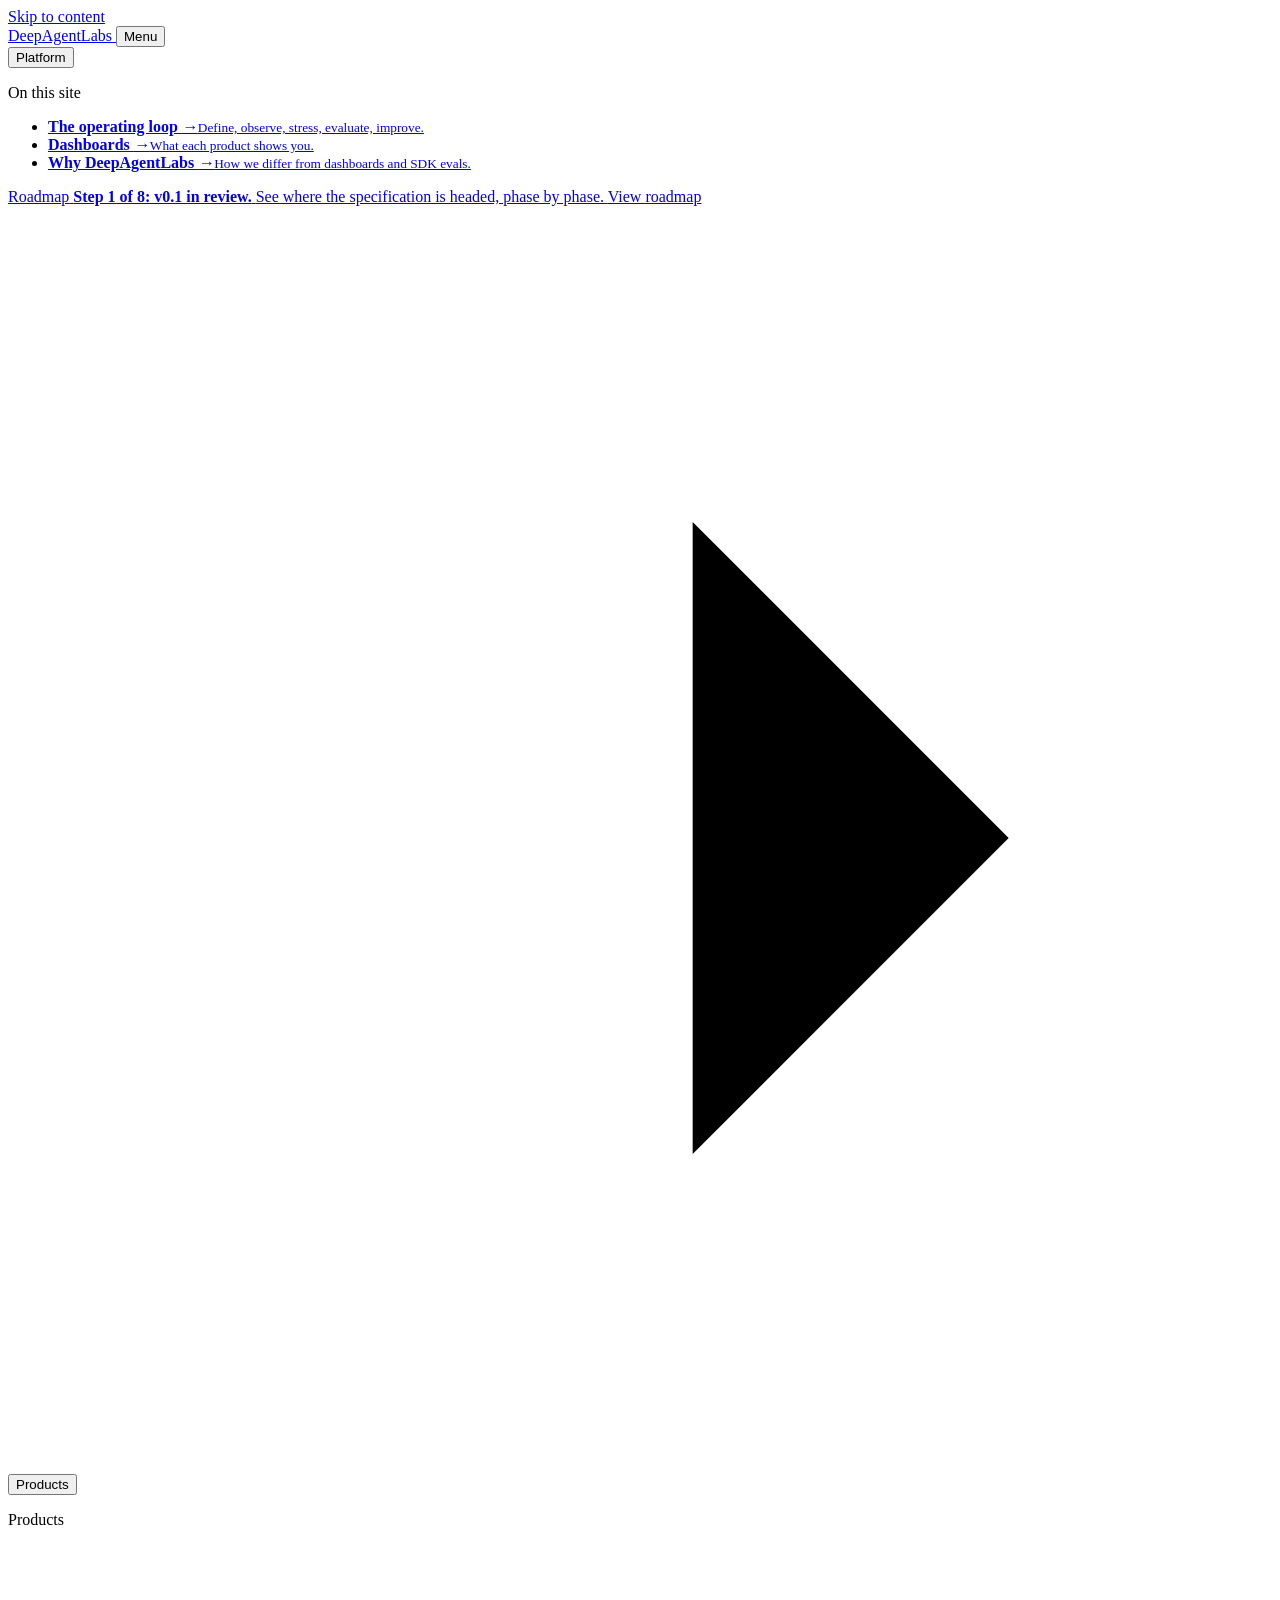
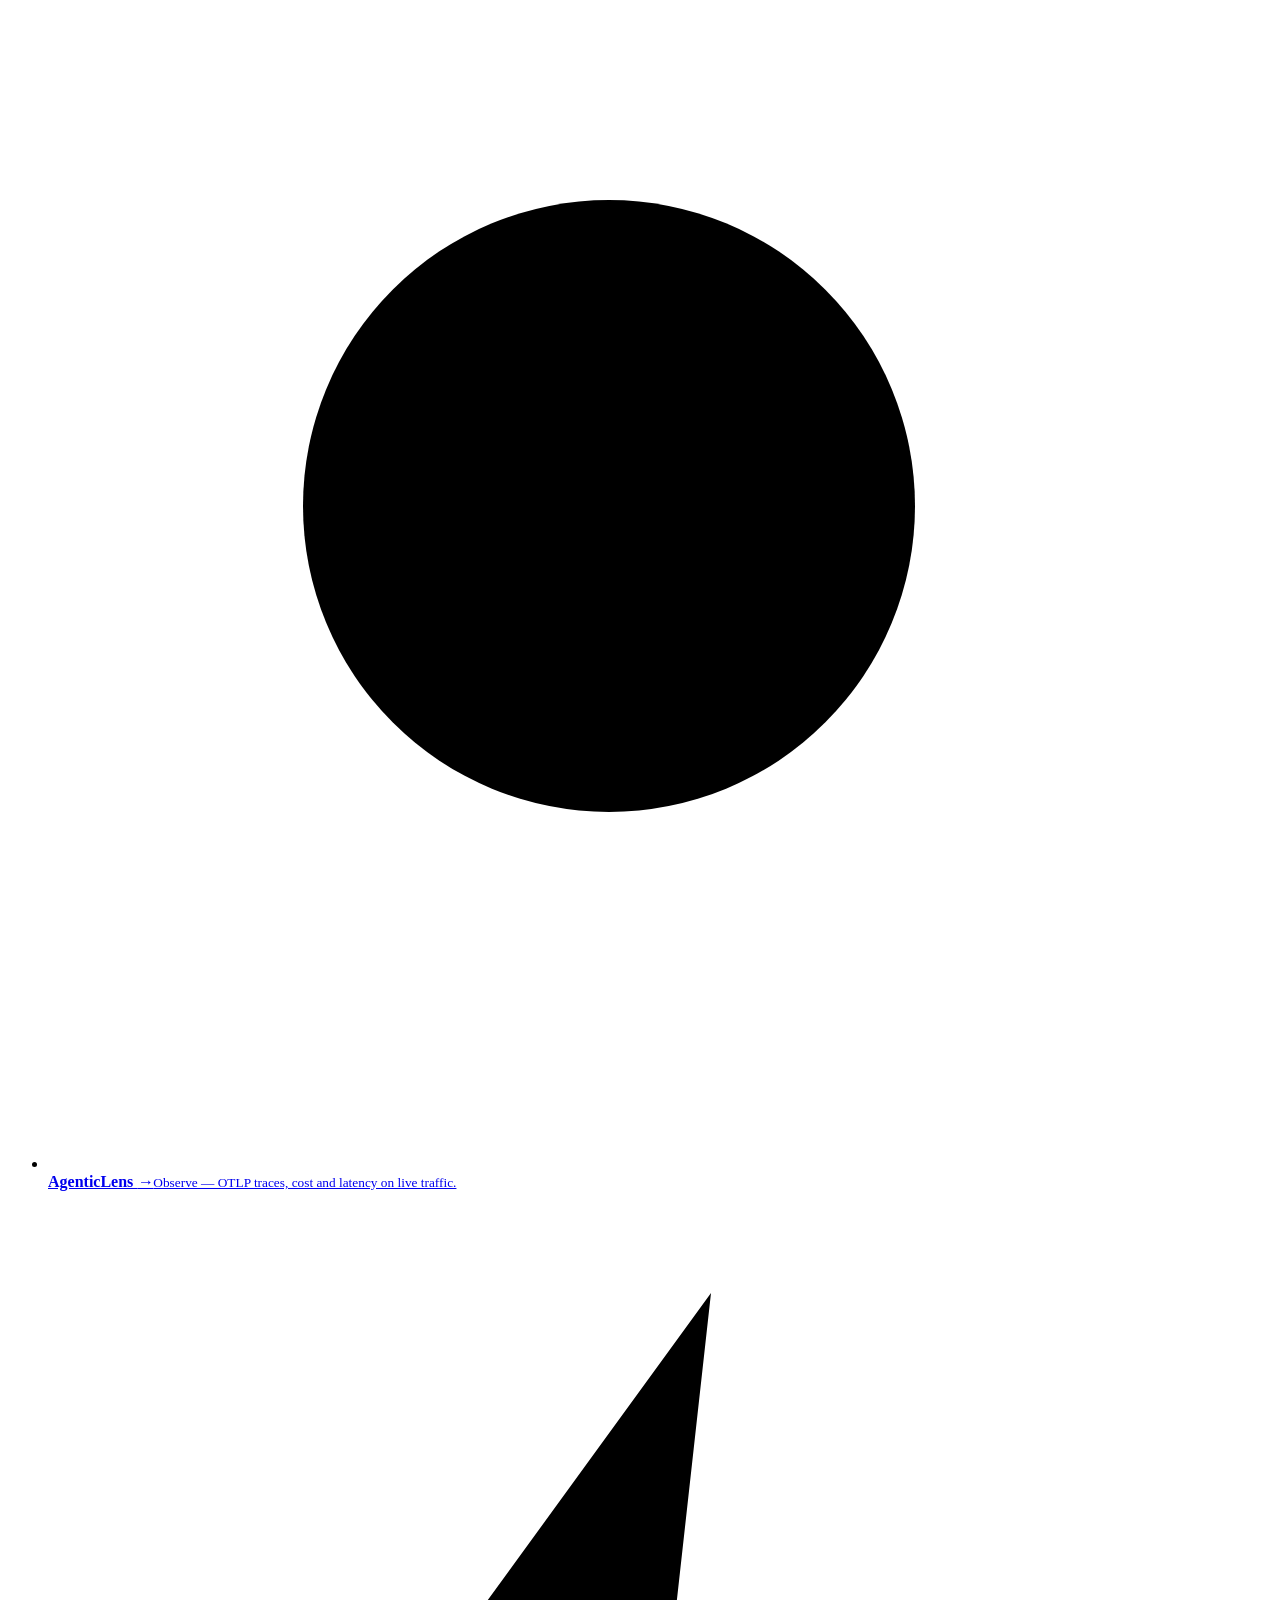
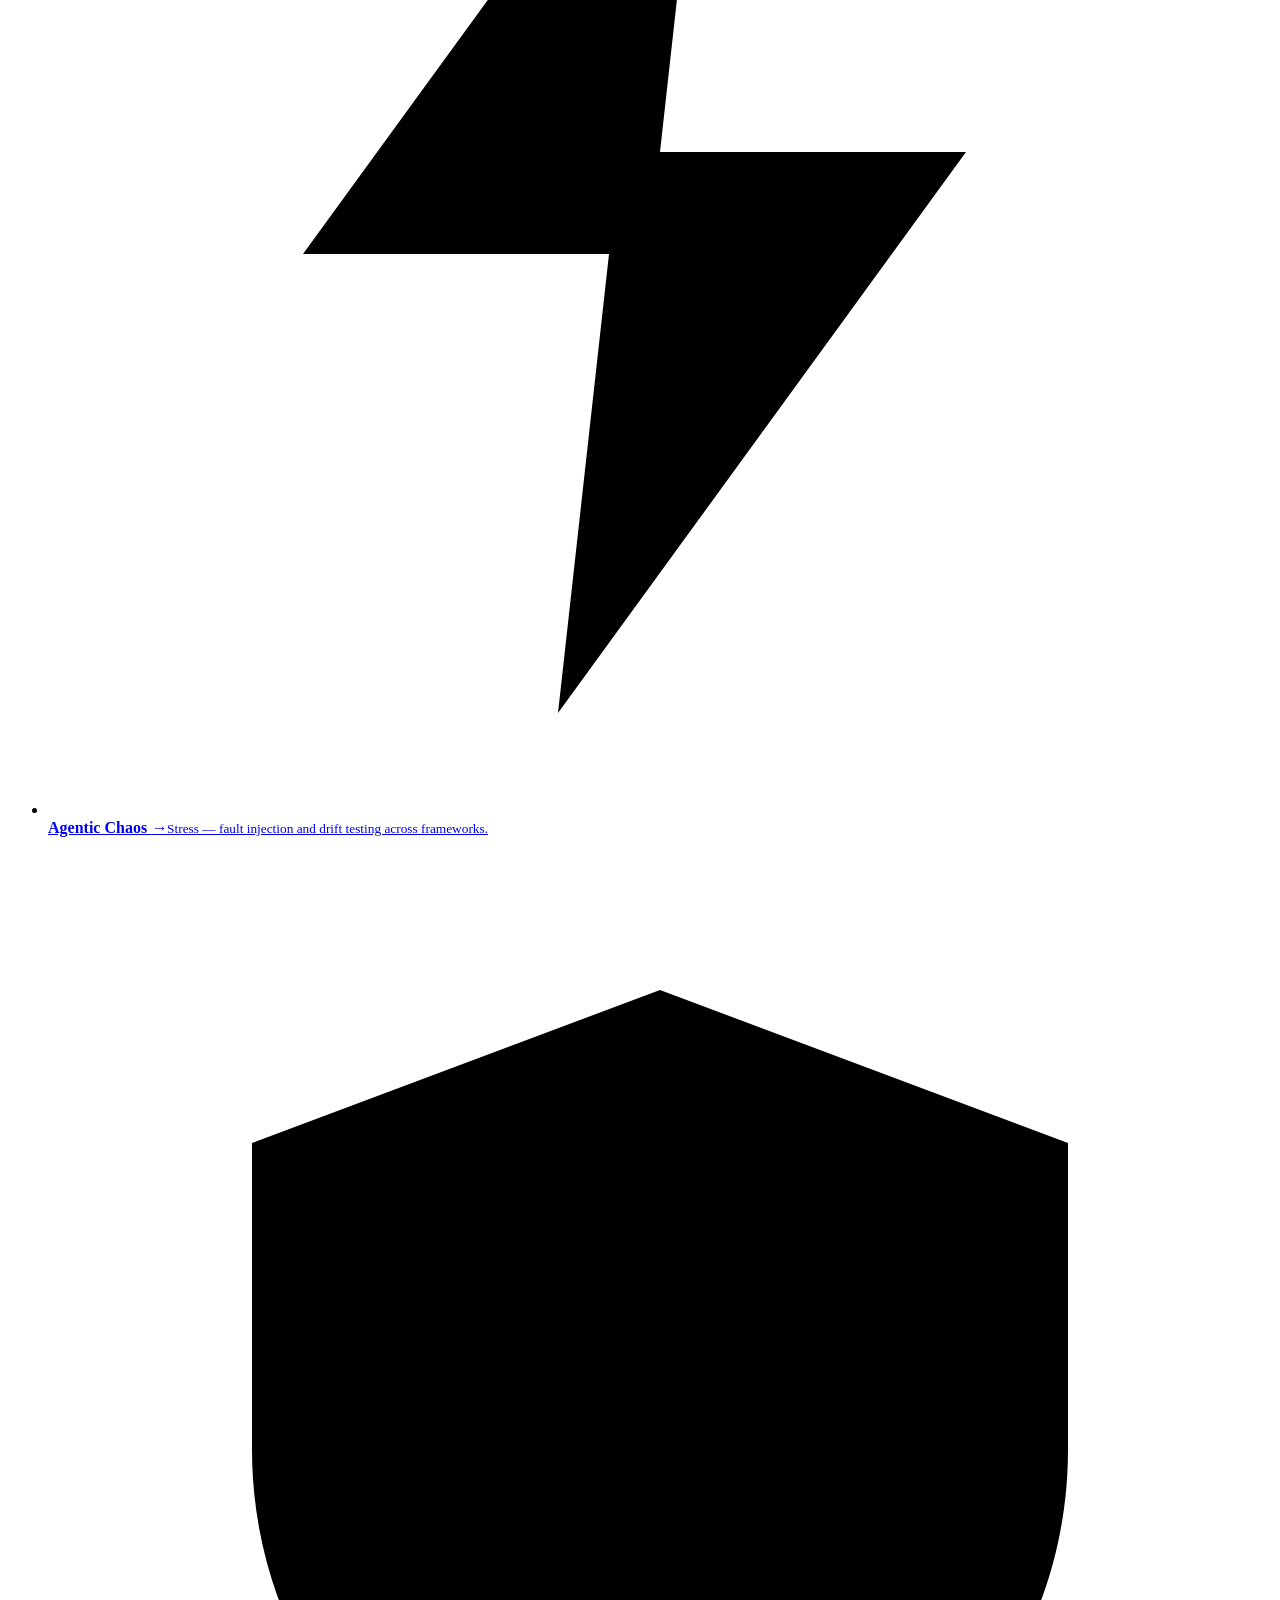
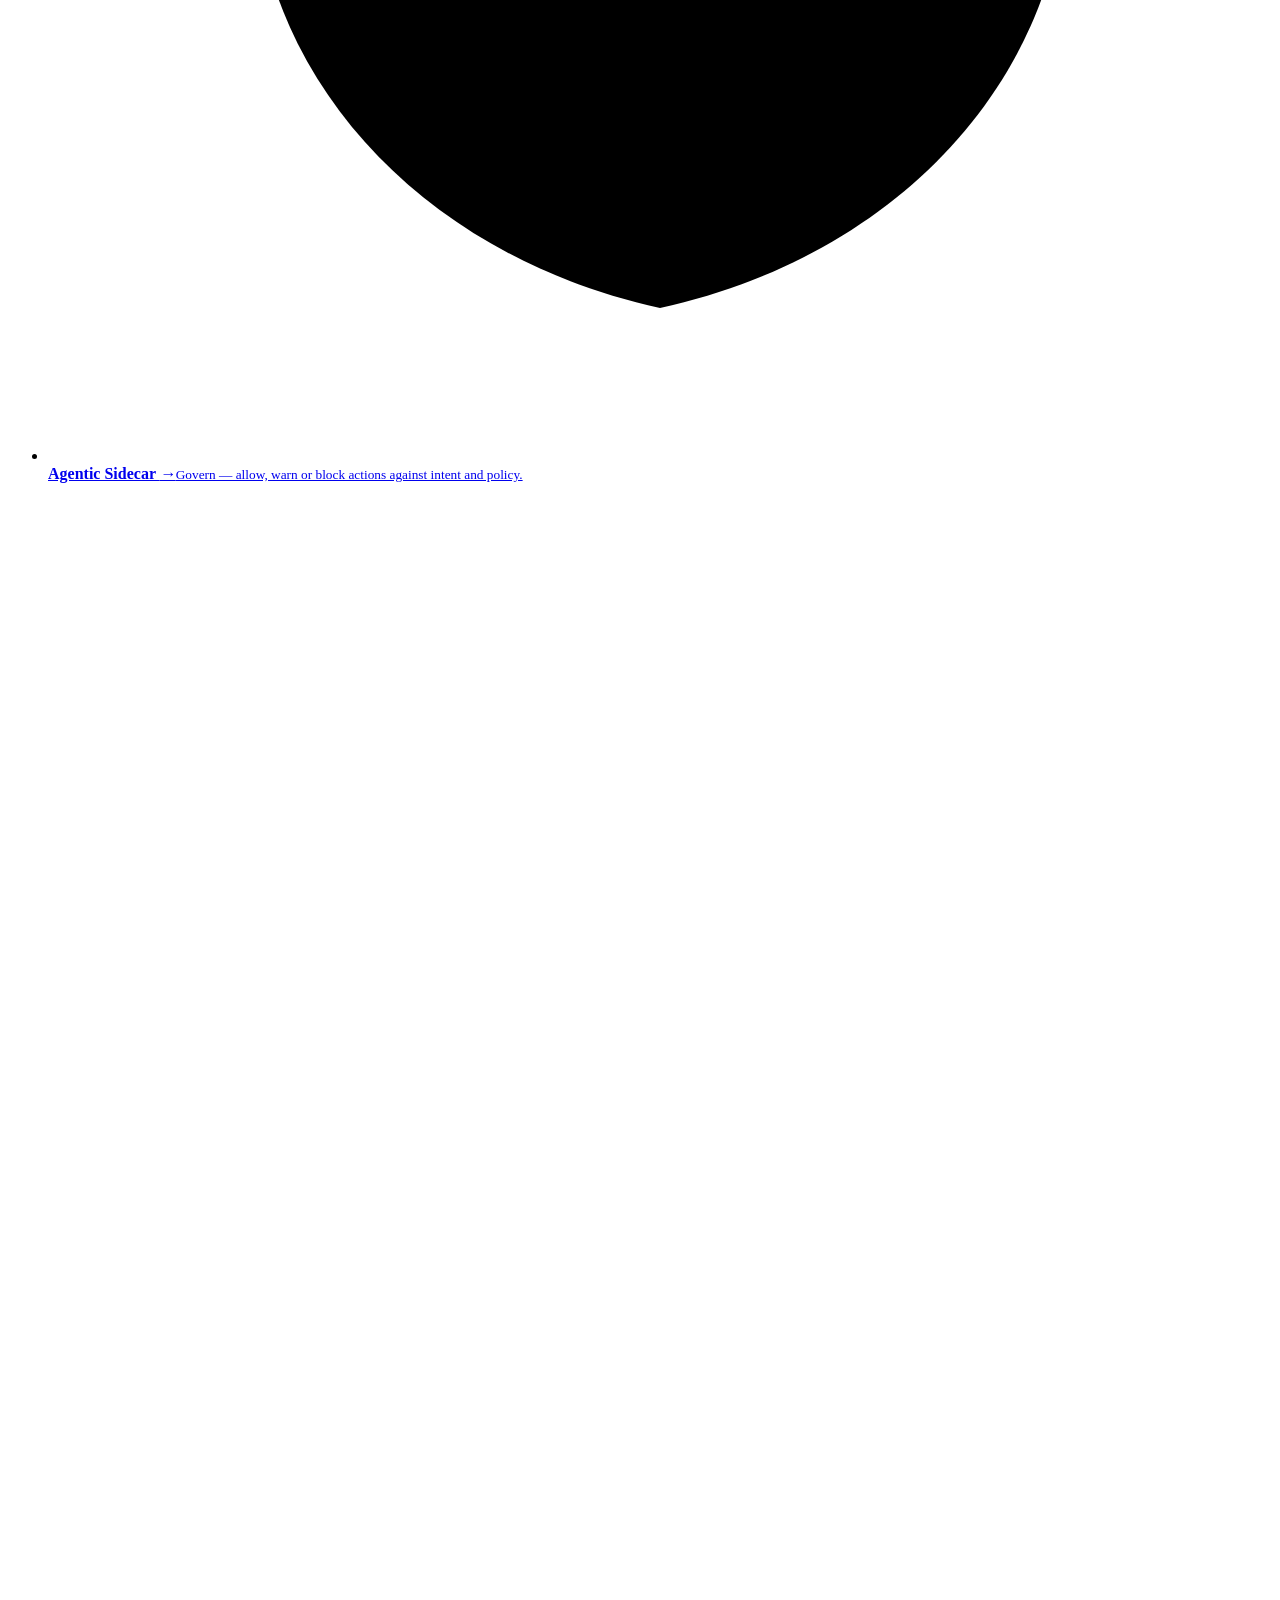
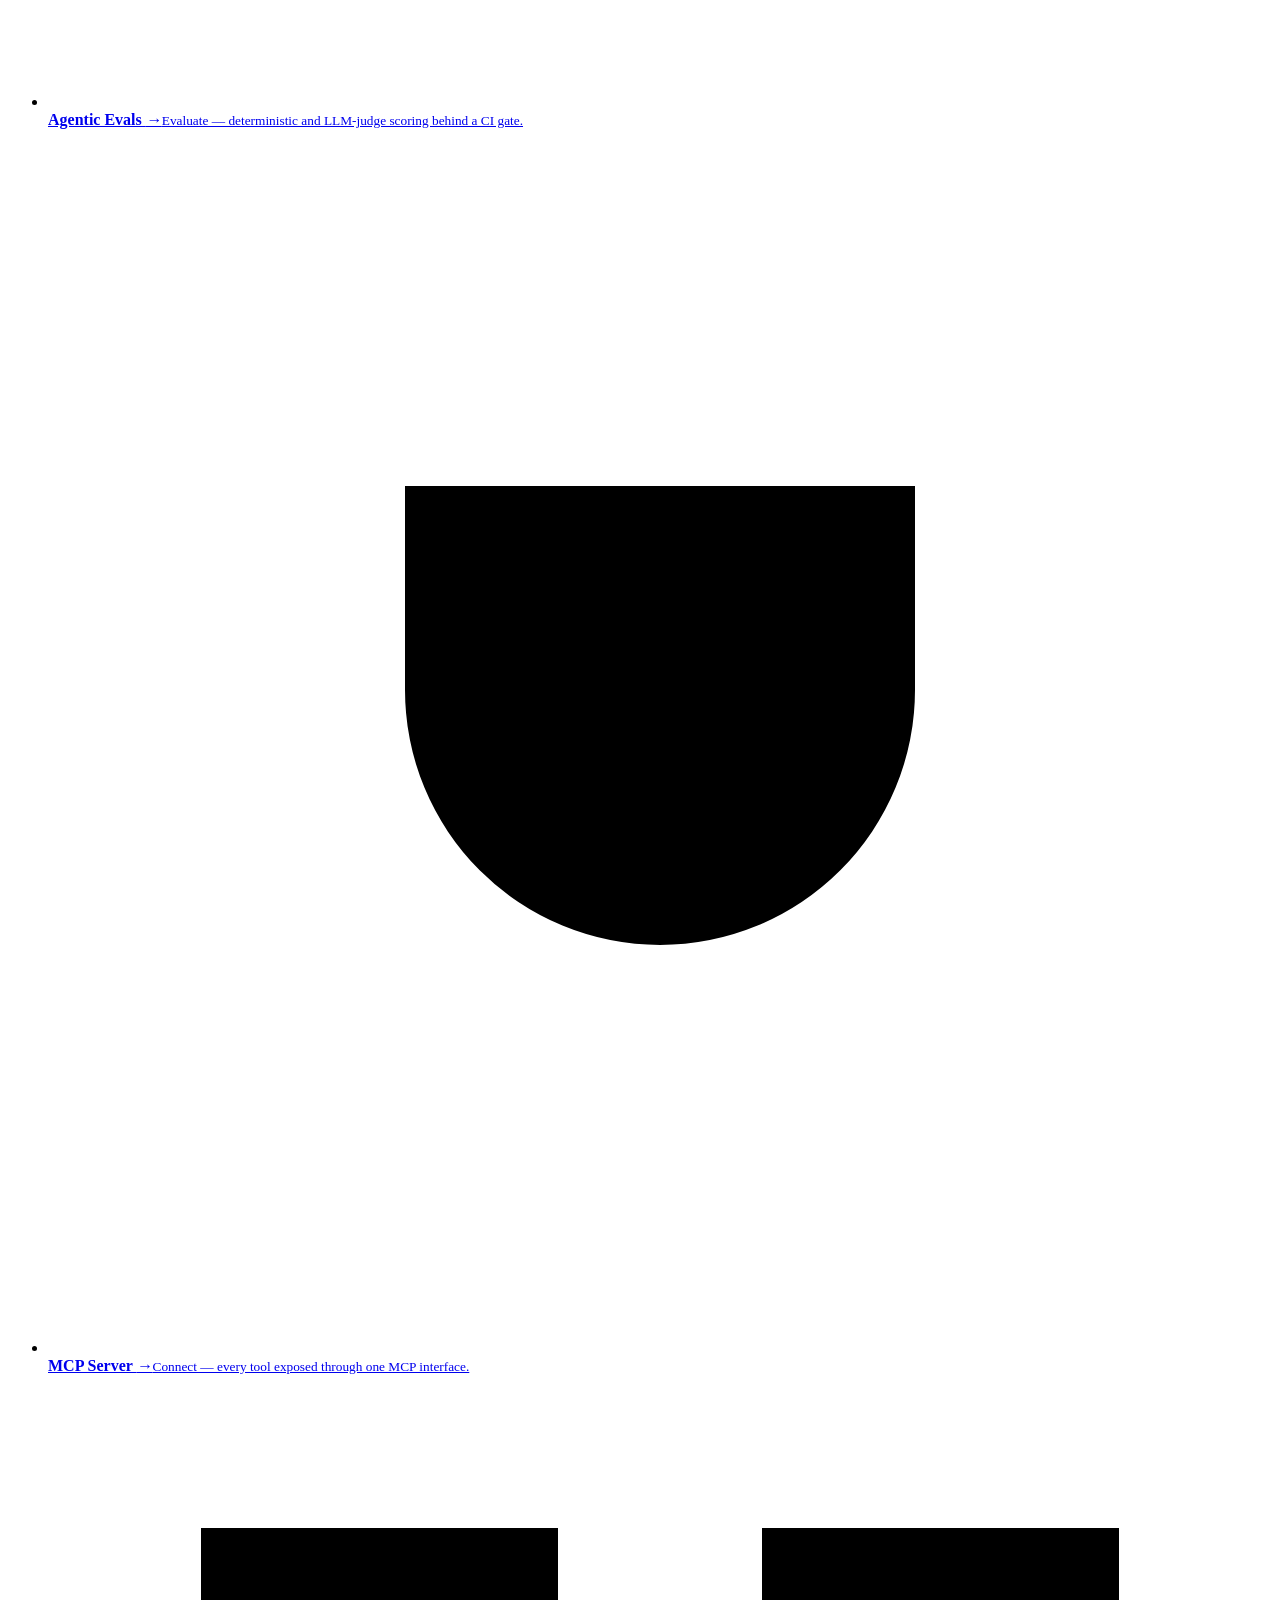
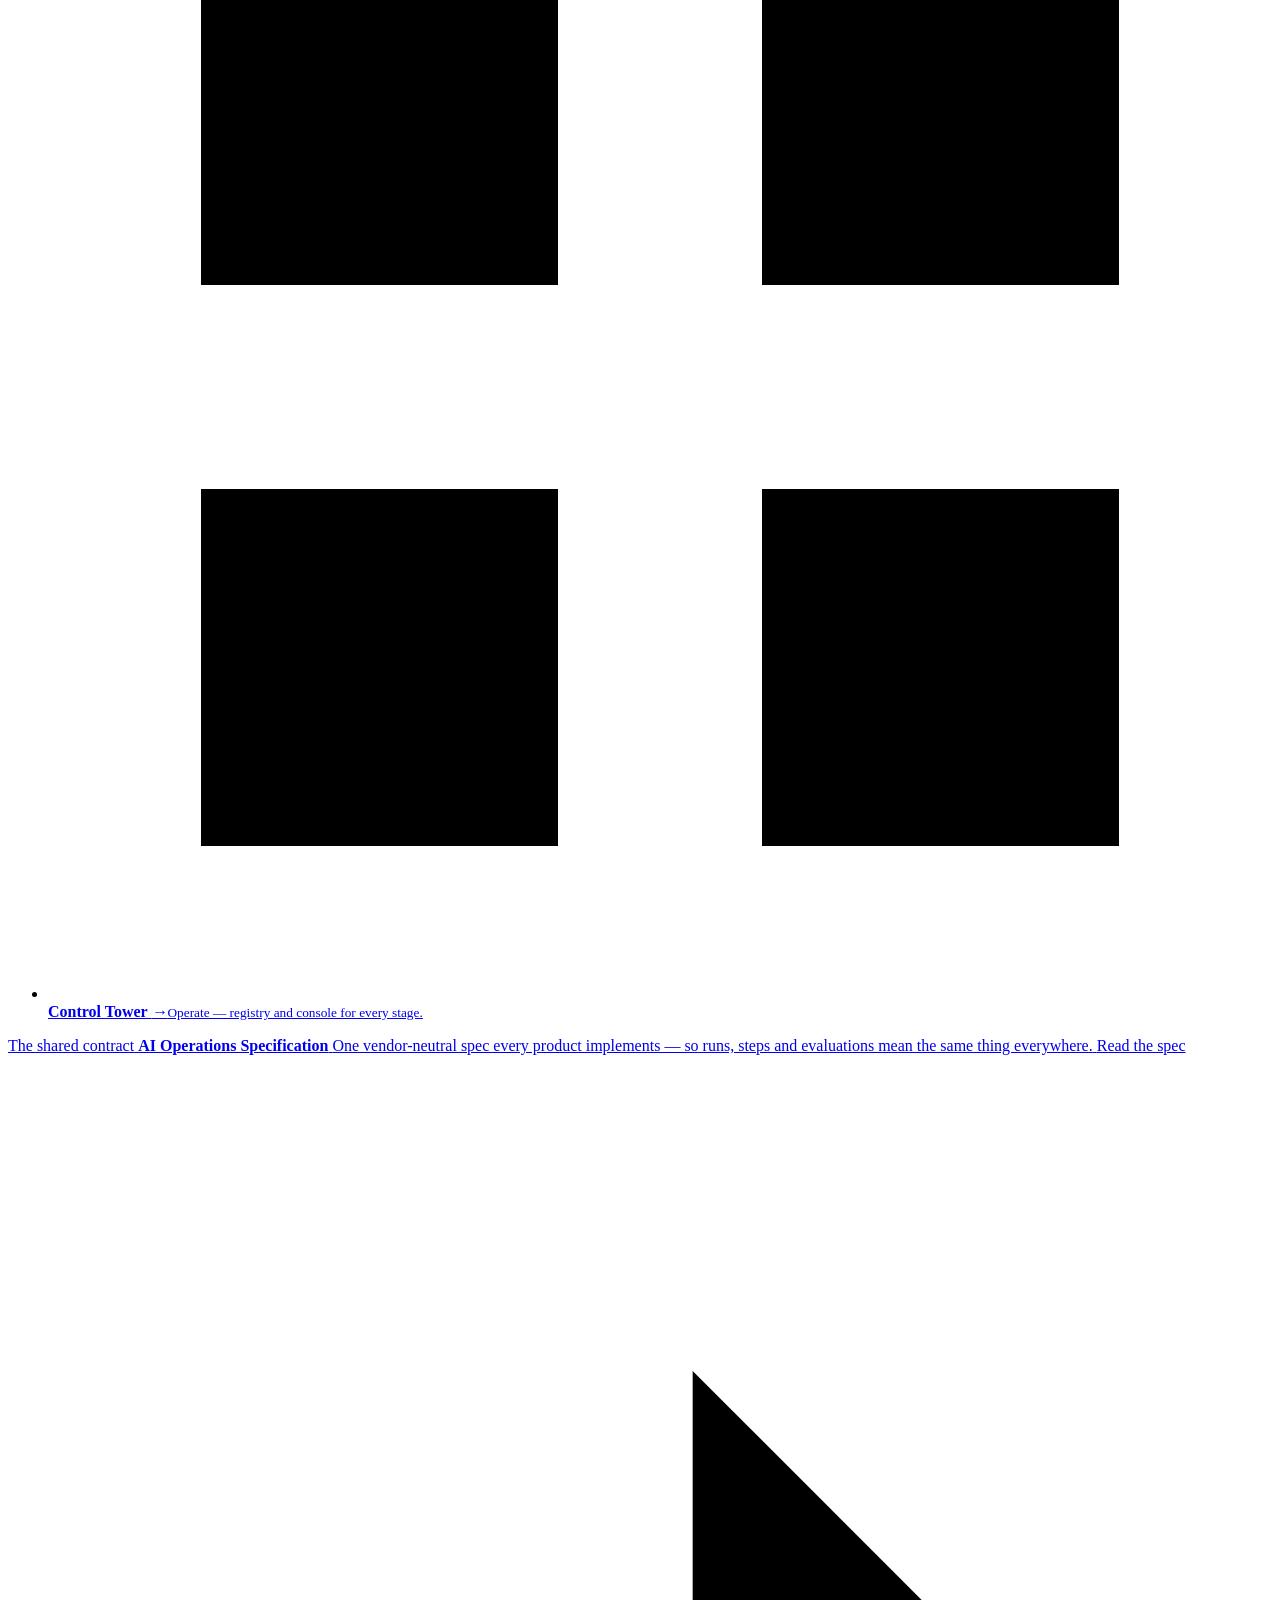
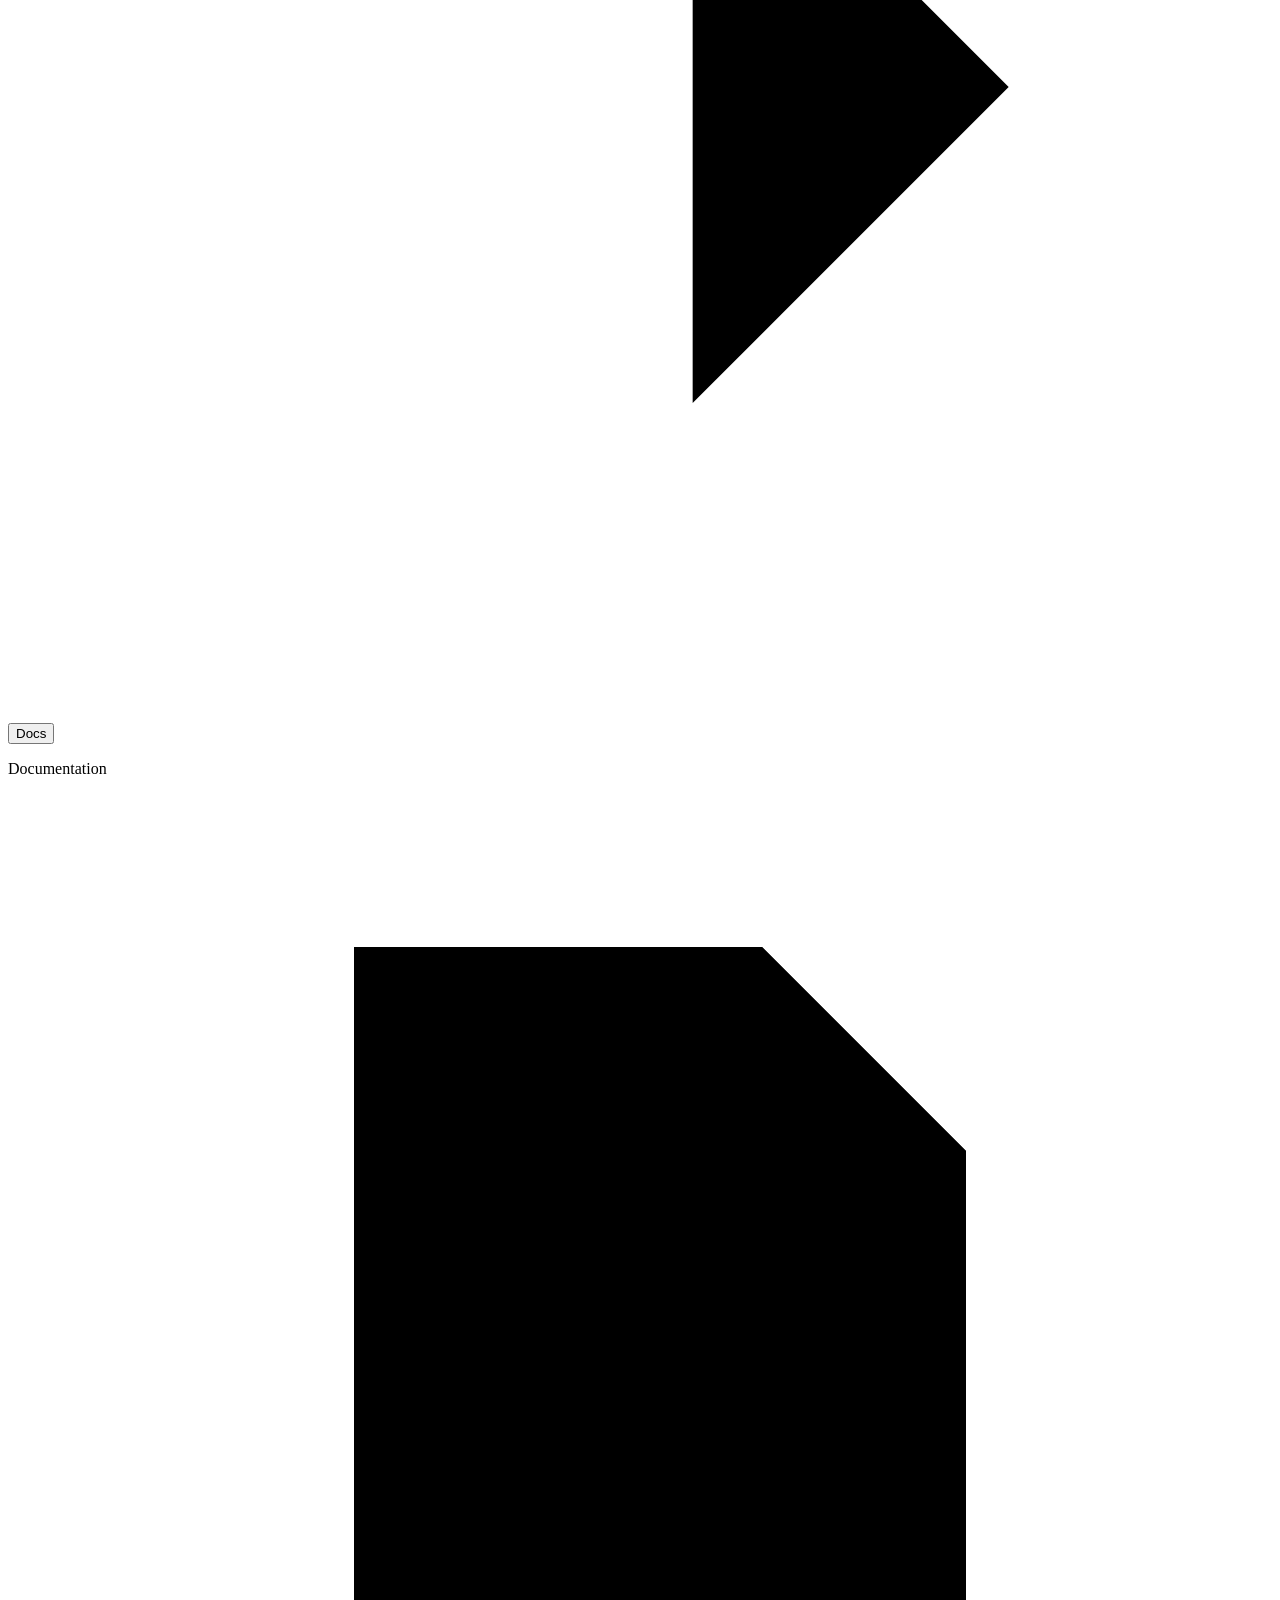
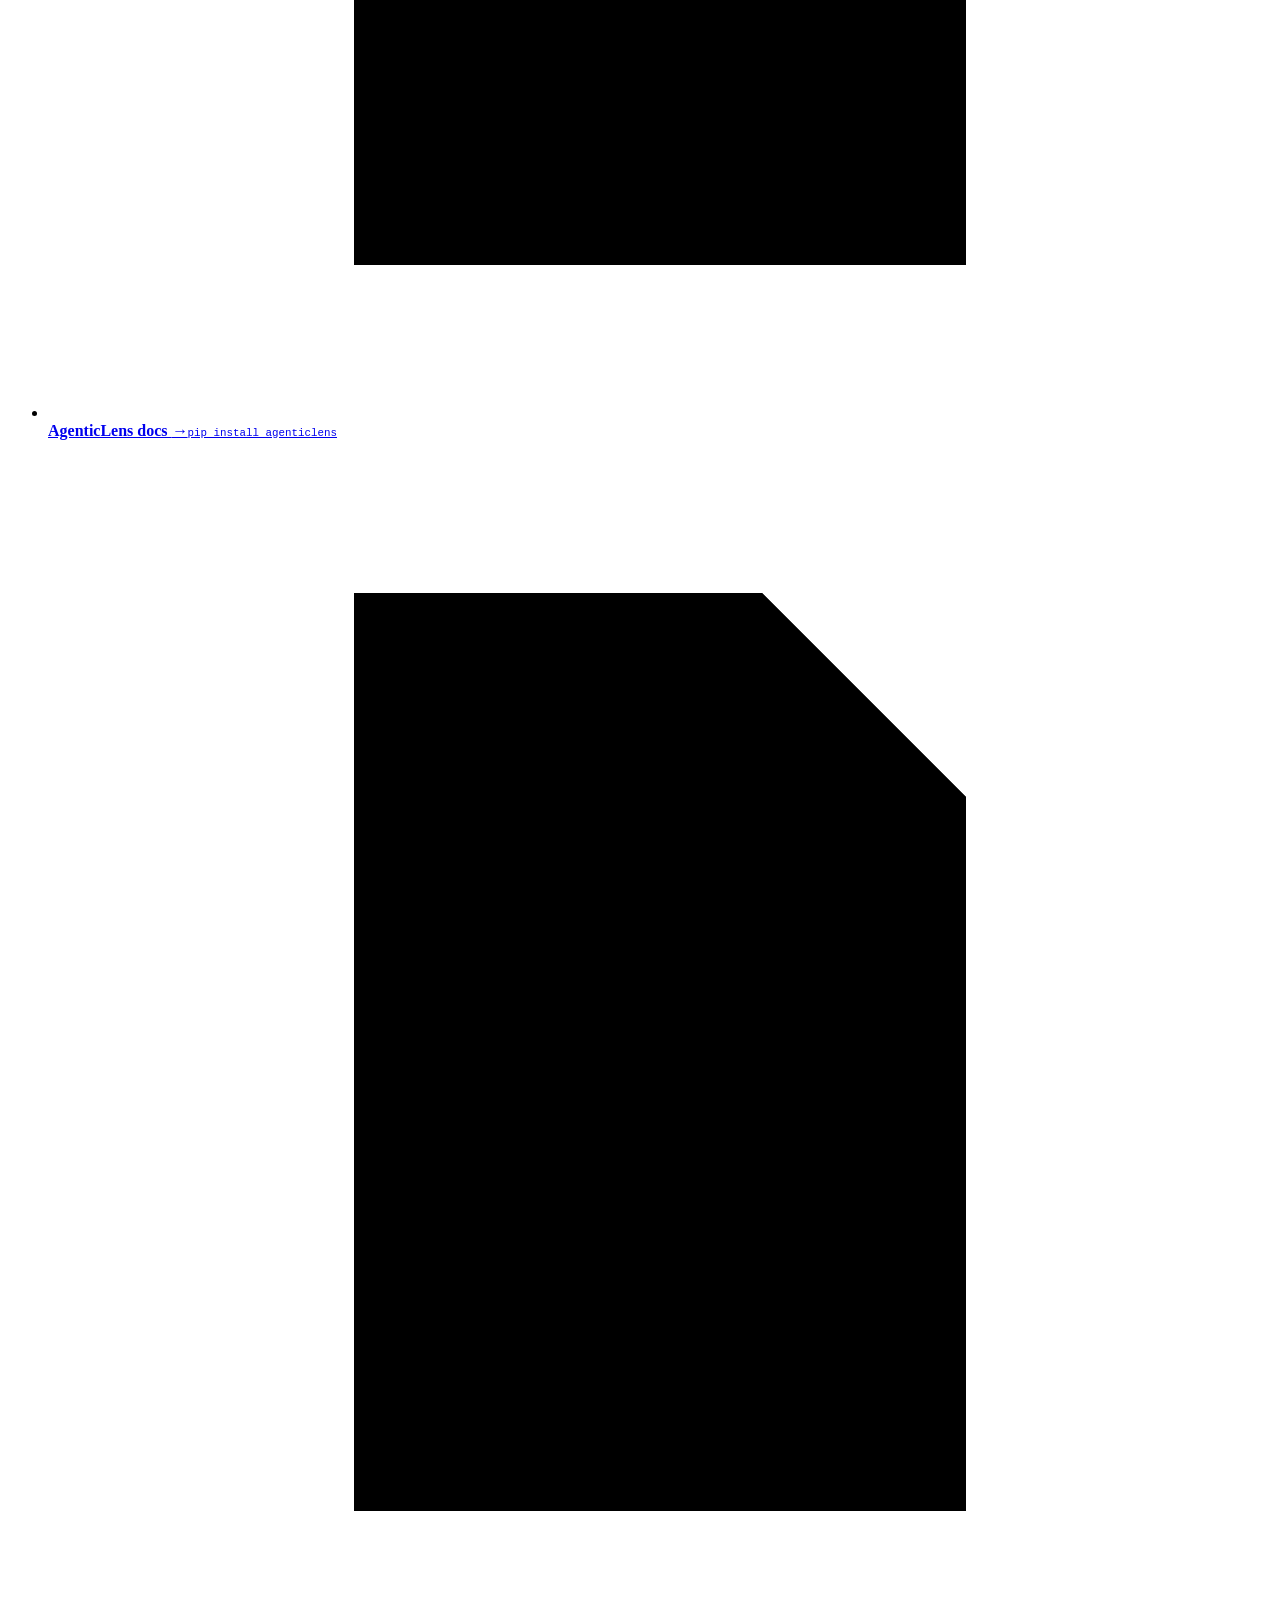
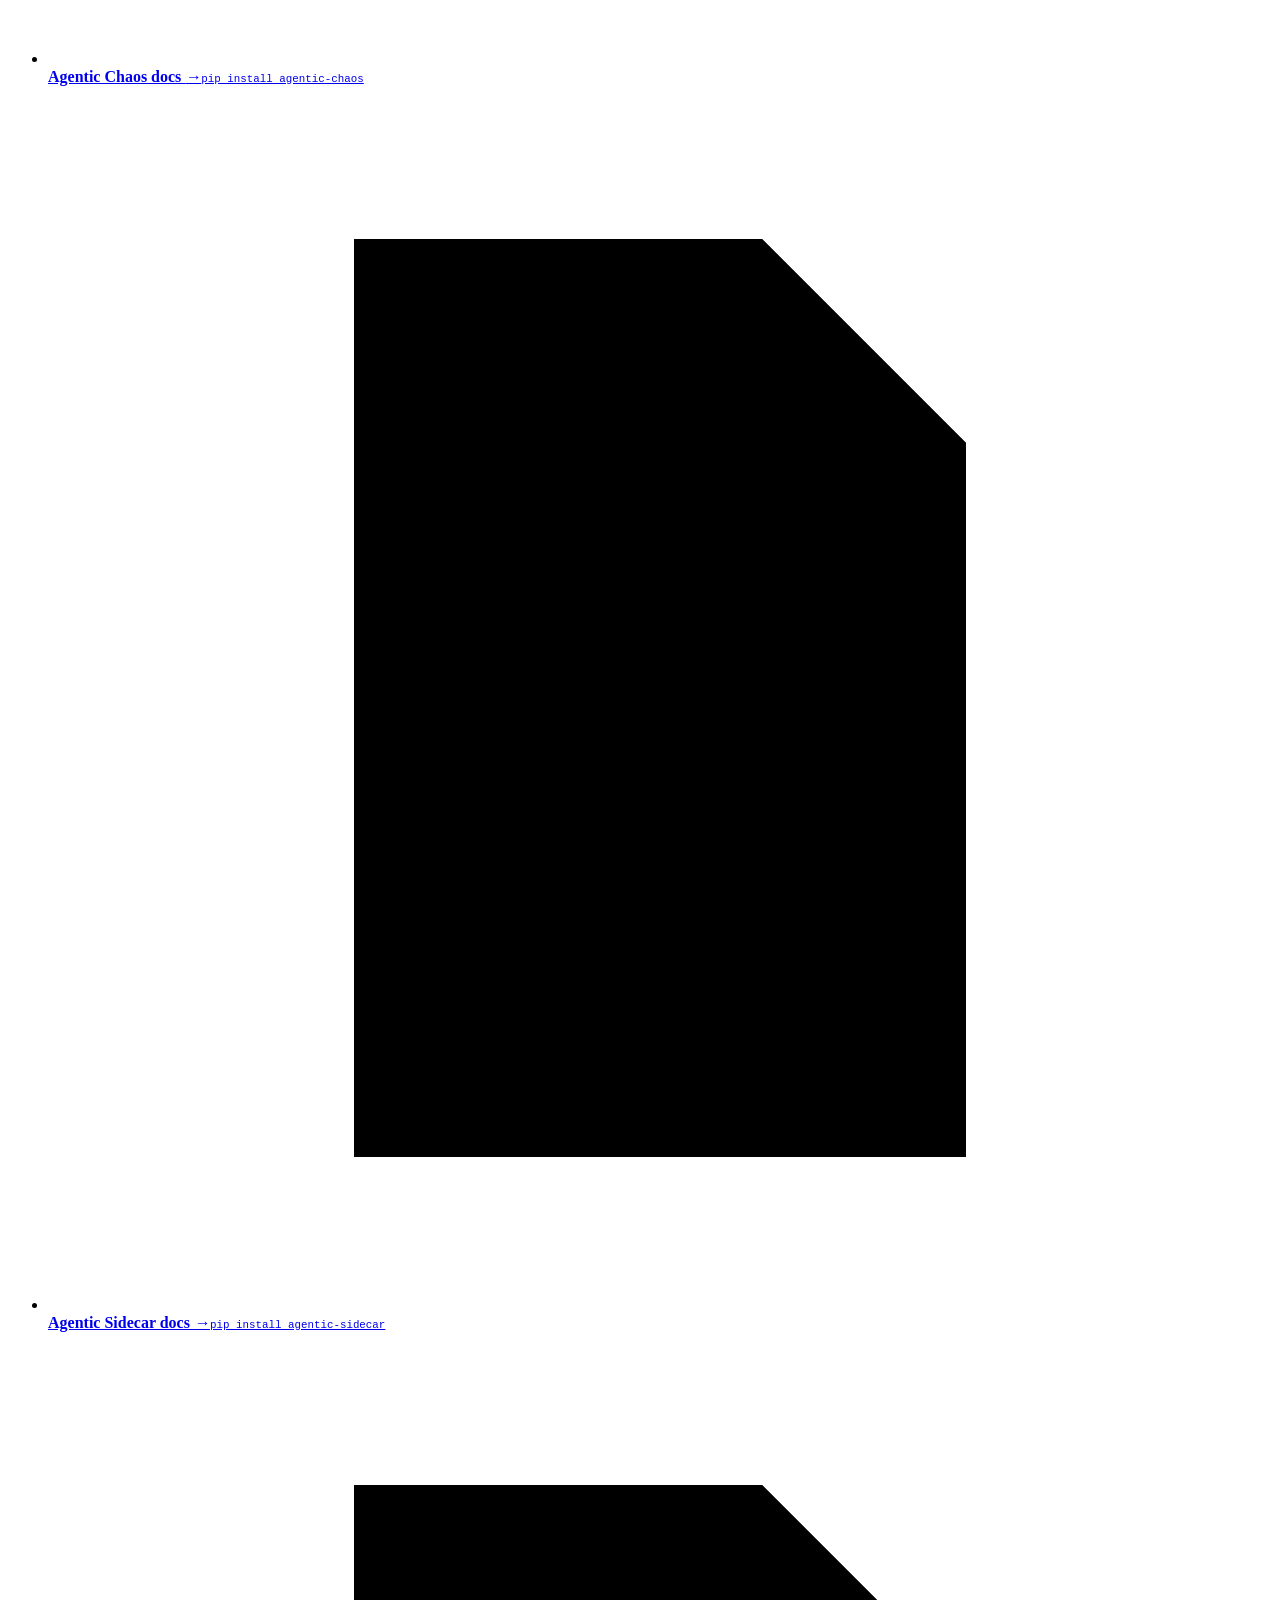
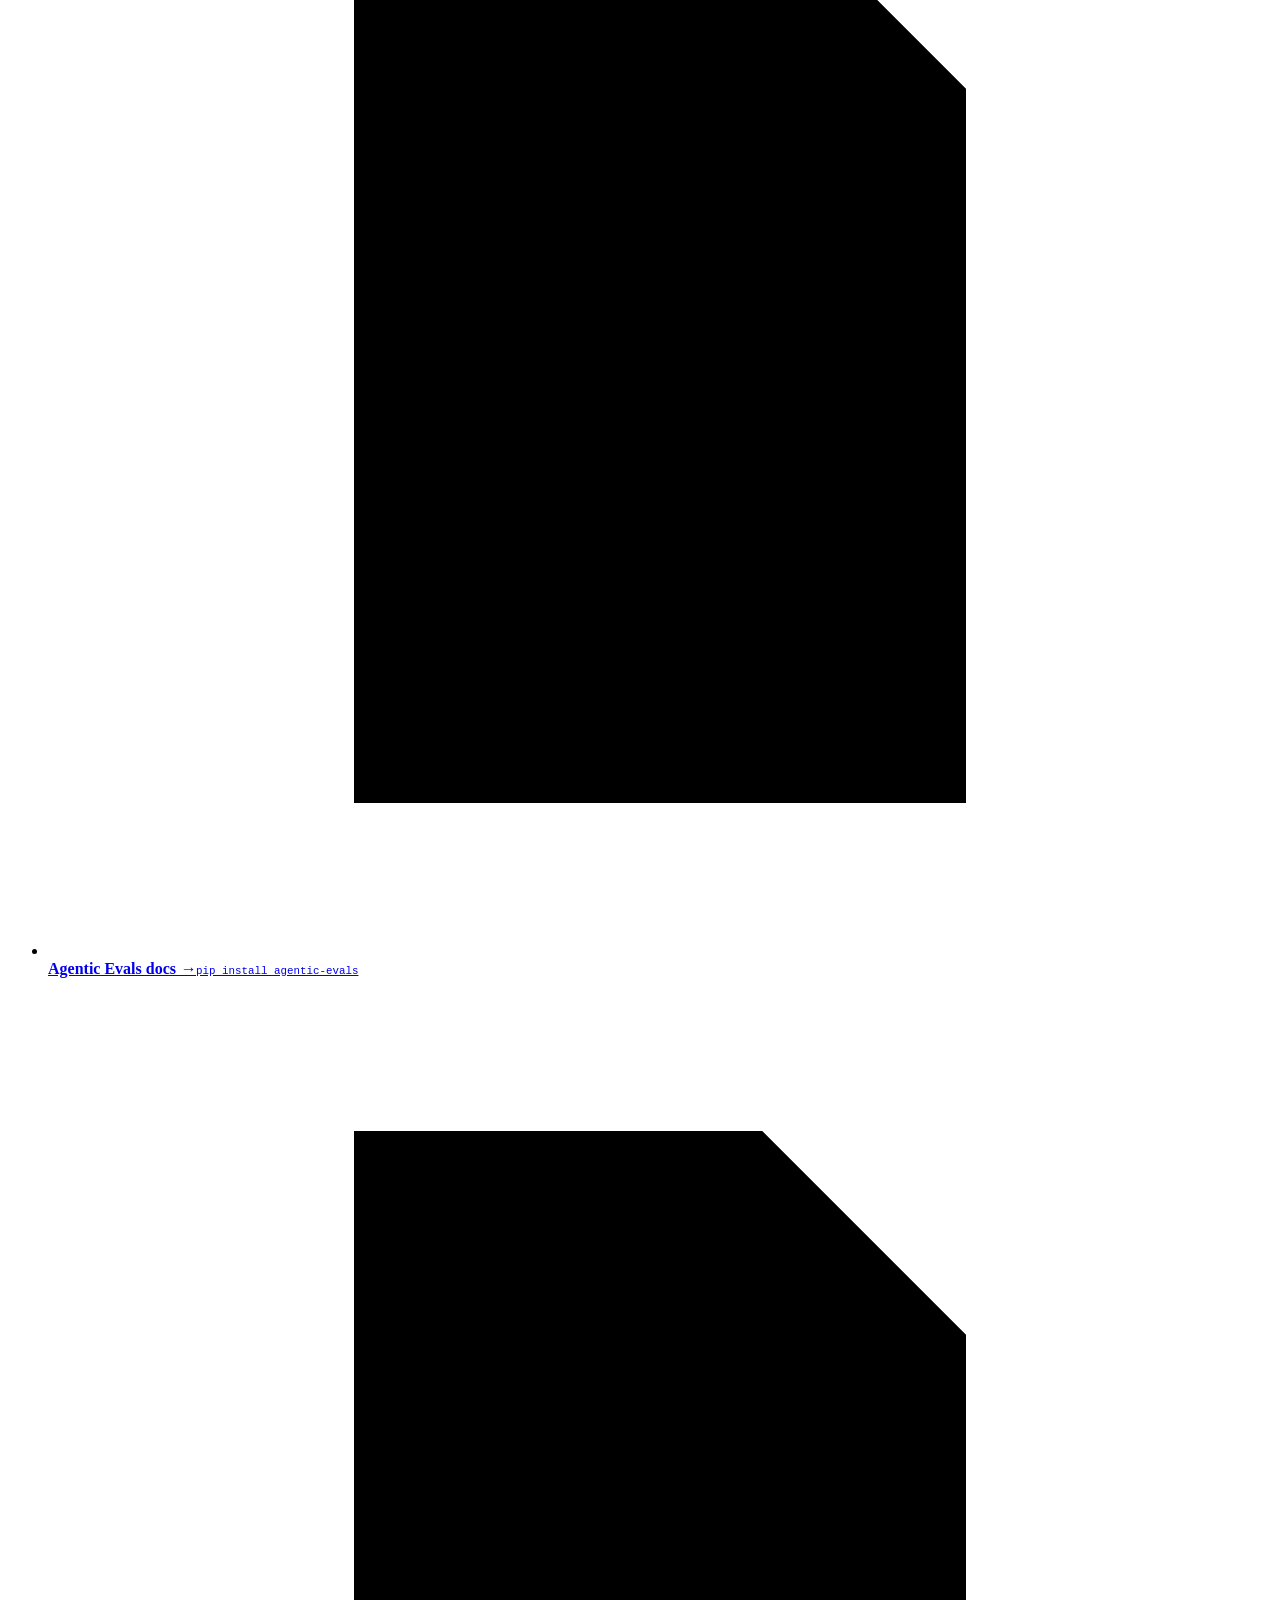
<file: website/index.html>
<!doctype html>
<html lang="en">
<head>
  <meta charset="utf-8">
  <meta name="viewport" content="width=device-width, initial-scale=1">
  <meta name="description" content="Evaluate proposed agent actions against policy, risk, intent, and budget before they execute. Observe decisions or govern them with explicit intervention and approval boundaries.">
  <meta name="theme-color" content="#07110e">
  <meta property="og:title" content="Agentic Sidecar — DeepAgentLabs">
  <meta property="og:description" content="Evaluate proposed agent actions against policy, risk, intent, and budget before they execute. Observe decisions or govern them with explicit intervention and approval boundaries.">
  <meta property="og:type" content="website">
  <link rel="canonical" href="https://deepagentlabs.io/agentic-sidecar/">
  <meta property="og:image" content="https://deepagentlabs.io/assets/img/ecosystem.png">
  <meta name="twitter:card" content="summary_large_image">
  <title>Agentic Sidecar — DeepAgentLabs</title>
  <link rel="icon" href="https://deepagentlabs.io/assets/img/dal-logo.png">
  <link rel="stylesheet" href="https://deepagentlabs.github.io/assets/css/styles.css">
  <link rel="stylesheet" href="https://deepagentlabs.github.io/assets/css/enhance.css">
  <link rel="stylesheet" href="https://deepagentlabs.github.io/assets/css/nav.css">
  <link rel="stylesheet" href="https://deepagentlabs.github.io/assets/css/theme.css">
  <link rel="stylesheet" href="https://deepagentlabs.github.io/assets/css/background.css">
  <link rel="stylesheet" href="https://deepagentlabs.github.io/assets/css/copy.css">
  <link rel="stylesheet" href="https://deepagentlabs.github.io/assets/css/polish.css">
  <link rel="stylesheet" href="https://deepagentlabs.github.io/assets/css/product.css">
  <link rel="stylesheet" href="https://deepagentlabs.github.io/assets/css/footer.css">
  <link rel="stylesheet" href="https://deepagentlabs.github.io/assets/css/beam.css">
  <link rel="stylesheet" href="https://deepagentlabs.github.io/assets/css/product-uniform.css">
  <link rel="stylesheet" href="https://deepagentlabs.github.io/assets/css/simulations.css">
  <script src="https://deepagentlabs.github.io/assets/js/site.js" defer></script>
  <script src="https://deepagentlabs.github.io/assets/js/usecases-data.js" defer></script>
  <script src="https://deepagentlabs.github.io/assets/js/usecases.js" defer></script>
  <script src="https://deepagentlabs.github.io/assets/js/nav.js" defer></script>
  <script src="https://deepagentlabs.github.io/assets/js/background.js" defer></script>
  <script src="https://deepagentlabs.github.io/assets/js/copy.js" defer></script>
  <script src="https://deepagentlabs.github.io/assets/js/product.js" defer></script>
  <script src="https://deepagentlabs.github.io/assets/js/beam.js" defer></script>
  <script src="https://deepagentlabs.github.io/assets/js/simulations.js" defer></script>
</head>
<body class="product-page uniform-product" data-product="sidecar">
  <a class="skip-link" href="#main">Skip to content</a>
  <header class="site-header">
    <a class="brand" href="https://deepagentlabs.io/" aria-label="DeepAgentLabs home">
      <span class="brand-logo" aria-hidden="true"></span>
      <span>DeepAgentLabs</span>
    </a>
    <button class="nav-toggle" type="button" aria-expanded="false" aria-controls="site-nav">Menu</button>
    <nav id="site-nav" aria-label="Primary navigation">
      <div class="nav-item has-mega">
        <button class="nav-trigger" type="button" aria-expanded="false" aria-controls="mega-platform">Platform</button>
        <div class="mega mega-compact mega-narrow" id="mega-platform">
          <div class="mega-main">
            <p class="mega-label">On this site</p>
            <ul class="mega-grid">
              <li><a class="mega-link mega-link-plain" href="https://deepagentlabs.io/#loop"><span class="mega-text"><strong>The operating loop <i aria-hidden="true">→</i></strong><small>Define, observe, stress, evaluate, improve.</small></span></a></li>
              <li><a class="mega-link mega-link-plain" href="https://deepagentlabs.io/#dashboards"><span class="mega-text"><strong>Dashboards <i aria-hidden="true">→</i></strong><small>What each product shows you.</small></span></a></li>
              <li><a class="mega-link mega-link-plain" href="https://deepagentlabs.io/#why"><span class="mega-text"><strong>Why DeepAgentLabs <i aria-hidden="true">→</i></strong><small>How we differ from dashboards and SDK evals.</small></span></a></li>
            </ul>
          </div>
          <a class="mega-side" href="https://deepagentlabs.io/roadmap.html">
            <span class="mega-label">Roadmap</span>
            <strong>Step 1 of 8: v0.1 in review.</strong>
            <span class="mega-side-copy">See where the specification is headed, phase by phase.</span>
            <span class="mega-side-cta">View roadmap <svg viewBox="0 0 24 24" aria-hidden="true"><path d="M5 12h14M13 6l6 6-6 6"/></svg></span>
          </a>
        </div>
      </div>
      <div class="nav-item has-mega">
        <button class="nav-trigger" type="button" aria-expanded="false" aria-controls="mega-products">Products</button>
        <div class="mega" id="mega-products">
          <div class="mega-main">
            <p class="mega-label">Products</p>
            <ul class="mega-grid">
              <li><a class="mega-link" href="https://deepagentlabs.io/agenticlens"><span class="mega-icon"><svg viewBox="0 0 24 24" aria-hidden="true"><circle cx="11" cy="11" r="6"/><path d="m20 20-4.5-4.5"/><circle cx="11" cy="11" r="2"/></svg></span><span class="mega-text"><strong>AgenticLens <i aria-hidden="true">→</i></strong><small>Observe — OTLP traces, cost and latency on live traffic.</small></span></a></li>
              <li><a class="mega-link" href="https://deepagentlabs.io/agentic-chaos"><span class="mega-icon"><svg viewBox="0 0 24 24" aria-hidden="true"><path d="M13 2 5 13h6l-1 9 8-11h-6l1-9z"/></svg></span><span class="mega-text"><strong>Agentic Chaos <i aria-hidden="true">→</i></strong><small>Stress — fault injection and drift testing across frameworks.</small></span></a></li>
              <li><a class="mega-link" href="https://deepagentlabs.io/agentic-sidecar"><span class="mega-icon"><svg viewBox="0 0 24 24" aria-hidden="true"><path d="M12 3 4 6v6c0 4.5 3.4 8 8 9 4.6-1 8-4.5 8-9V6l-8-3z"/><path d="m9 12 2 2 4-4"/></svg></span><span class="mega-text"><strong>Agentic Sidecar <i aria-hidden="true">→</i></strong><small>Govern — allow, warn or block actions against intent and policy.</small></span></a></li>
              <li><a class="mega-link" href="https://deepagentlabs.io/agentic-evals"><span class="mega-icon"><svg viewBox="0 0 24 24" aria-hidden="true"><path d="M4 19V9M10 19V5M16 19v-7M22 19H2"/></svg></span><span class="mega-text"><strong>Agentic Evals <i aria-hidden="true">→</i></strong><small>Evaluate — deterministic and LLM-judge scoring behind a CI gate.</small></span></a></li>
              <li><a class="mega-link" href="https://deepagentlabs.io/mcp"><span class="mega-icon"><svg viewBox="0 0 24 24" aria-hidden="true"><path d="M9 7V3M15 7V3M7 7h10v4a5 5 0 0 1-10 0V7zM12 16v5"/></svg></span><span class="mega-text"><strong>MCP Server <i aria-hidden="true">→</i></strong><small>Connect — every tool exposed through one MCP interface.</small></span></a></li>
              <li><a class="mega-link" href="https://deepagentlabs.io/control-tower"><span class="mega-icon"><svg viewBox="0 0 24 24" aria-hidden="true"><rect x="3" y="3" width="7" height="7"/><rect x="14" y="3" width="7" height="7"/><rect x="3" y="14" width="7" height="7"/><rect x="14" y="14" width="7" height="7"/></svg></span><span class="mega-text"><strong>Control Tower <i aria-hidden="true">→</i></strong><small>Operate — registry and console for every stage.</small></span></a></li>
            </ul>
          </div>
          <a class="mega-side" href="https://github.com/DeepAgentLabs/ai-operations-spec">
            <span class="mega-label">The shared contract</span>
            <strong>AI Operations Specification</strong>
            <span class="mega-side-copy">One vendor-neutral spec every product implements — so runs, steps and evaluations mean the same thing everywhere.</span>
            <span class="mega-side-cta">Read the spec <svg viewBox="0 0 24 24" aria-hidden="true"><path d="M5 12h14M13 6l6 6-6 6"/></svg></span>
          </a>
        </div>
      </div>
      <div class="nav-item has-mega">
        <button class="nav-trigger" type="button" aria-expanded="false" aria-controls="mega-docs">Docs</button>
        <div class="mega" id="mega-docs">
          <div class="mega-main">
            <p class="mega-label">Documentation</p>
            <ul class="mega-grid">
              <li><a class="mega-link" href="https://deepagentlabs.io/agenticlens/docs"><span class="mega-icon"><svg viewBox="0 0 24 24" aria-hidden="true"><path d="M6 3h8l4 4v14H6z"/><path d="M14 3v4h4M9 12h6M9 16h6"/></svg></span><span class="mega-text"><strong>AgenticLens docs <i aria-hidden="true">→</i></strong><small><code>pip install agenticlens</code></small></span></a></li>
              <li><a class="mega-link" href="https://deepagentlabs.io/agentic-chaos/docs"><span class="mega-icon"><svg viewBox="0 0 24 24" aria-hidden="true"><path d="M6 3h8l4 4v14H6z"/><path d="M14 3v4h4M9 12h6M9 16h6"/></svg></span><span class="mega-text"><strong>Agentic Chaos docs <i aria-hidden="true">→</i></strong><small><code>pip install agentic-chaos</code></small></span></a></li>
              <li><a class="mega-link" href="https://deepagentlabs.io/agentic-sidecar/docs"><span class="mega-icon"><svg viewBox="0 0 24 24" aria-hidden="true"><path d="M6 3h8l4 4v14H6z"/><path d="M14 3v4h4M9 12h6M9 16h6"/></svg></span><span class="mega-text"><strong>Agentic Sidecar docs <i aria-hidden="true">→</i></strong><small><code>pip install agentic-sidecar</code></small></span></a></li>
              <li><a class="mega-link" href="https://deepagentlabs.io/agentic-evals/docs"><span class="mega-icon"><svg viewBox="0 0 24 24" aria-hidden="true"><path d="M6 3h8l4 4v14H6z"/><path d="M14 3v4h4M9 12h6M9 16h6"/></svg></span><span class="mega-text"><strong>Agentic Evals docs <i aria-hidden="true">→</i></strong><small><code>pip install agentic-evals</code></small></span></a></li>
              <li><a class="mega-link" href="https://deepagentlabs.io/mcp/docs"><span class="mega-icon"><svg viewBox="0 0 24 24" aria-hidden="true"><path d="M6 3h8l4 4v14H6z"/><path d="M14 3v4h4M9 12h6M9 16h6"/></svg></span><span class="mega-text"><strong>MCP Server docs <i aria-hidden="true">→</i></strong><small>Tools, resources and client setup.</small></span></a></li>
              <li><a class="mega-link" href="https://deepagentlabs.io/control-tower/docs"><span class="mega-icon"><svg viewBox="0 0 24 24" aria-hidden="true"><path d="M6 3h8l4 4v14H6z"/><path d="M14 3v4h4M9 12h6M9 16h6"/></svg></span><span class="mega-text"><strong>Control Tower docs <i aria-hidden="true">→</i></strong><small><code>pip install agenticops-control-tower</code></small></span></a></li>
            </ul>
          </div>
          <div class="mega-side mega-side-static">
            <span class="mega-label">Start here</span>
            <strong>Up and running in a minute.</strong>
            <code class="mega-code">pip install agenticlens</code>
            <span class="mega-side-copy">Instrument one agent, see its first trace, then add evals and chaos when you're ready.</span>
            <span class="mega-label mega-pypi-label">On PyPI</span>
            <div class="mega-pypi"><a href="https://pypi.org/project/agenticlens/" target="_blank" rel="noopener noreferrer">AgenticLens <span aria-hidden="true">↗</span></a><a href="https://pypi.org/project/agentic-chaos/" target="_blank" rel="noopener noreferrer">Chaos <span aria-hidden="true">↗</span></a><a href="https://pypi.org/project/agentic-evals/" target="_blank" rel="noopener noreferrer">Evals <span aria-hidden="true">↗</span></a><a href="https://pypi.org/project/agentic-sidecar/" target="_blank" rel="noopener noreferrer">Sidecar <span aria-hidden="true">↗</span></a><a href="https://pypi.org/project/deep-agentic-core-mcp/" target="_blank" rel="noopener noreferrer">MCP <span aria-hidden="true">↗</span></a><a href="https://pypi.org/project/agenticops-control-tower/" target="_blank" rel="noopener noreferrer">Control Tower <span aria-hidden="true">↗</span></a></div>
            <a class="mega-side-cta" href="https://deepagentlabs.io/agenticlens/docs">AgenticLens quickstart <svg viewBox="0 0 24 24" aria-hidden="true"><path d="M5 12h14M13 6l6 6-6 6"/></svg></a>
          </div>
        </div>
      </div>
      <!-- USE CASES MENU: content comes from assets/js/usecases-data.js (edit it there, not here).
           assets/js/usecases.js fills the [data-uc-list] and [data-uc-most-asked] slots below. -->
      <div class="nav-item has-mega">
        <button class="nav-trigger" type="button" aria-expanded="false" aria-controls="mega-usecases">Use cases</button>
        <div class="mega mega-usecases" id="mega-usecases">
          <div class="mega-main">
            <p class="mega-label">Use cases</p>
            <ul class="mega-grid" data-uc-list></ul>
          </div>
          <div class="mega-side mega-side-static">
            <span class="mega-label">Start here</span>
            <strong>See it on a real agent.</strong>
            <span class="mega-side-copy">Each use case walks through the problem, the setup and the result, step by step.</span>
            <span class="mega-label mega-pypi-label">Most asked</span>
            <div class="mega-pypi" data-uc-most-asked></div>
            <a class="mega-side-cta" href="https://discord.gg/fEqPFWgcDG" target="_blank" rel="noopener noreferrer">Share your use case <svg viewBox="0 0 24 24" aria-hidden="true"><path d="M5 12h14M13 6l6 6-6 6"/></svg></a>
          </div>
        </div>
      </div>
      <!-- /USE CASES MENU -->
      <a href="https://deepagentlabs.io/#architecture">Architecture</a>
      <a href="https://deepagentlabs.io/#faq">FAQ</a>
      <a href="https://github.com/DeepAgentLabs/ai-operations-spec">Specification</a>
      <a href="https://deepagentlabs.io/roadmap.html">Roadmap</a>
      <a href="https://mcp.deepagentlabs.io" target="_blank" rel="noopener noreferrer">Remote MCP</a>
      <a class="nav-cta" href="https://github.com/DeepAgentLabs">GitHub <span aria-hidden="true">↗</span></a>
    </nav>
  </header>
  <main id="main">
    <section class="pp-hero pp-enter" id="top">
      <div class="pp-hero-copy">
        <p class="pp-crumbs"><a href="https://deepagentlabs.io/">Home</a><span aria-hidden="true">/</span><span>Products</span><span aria-hidden="true">/</span><b>Agentic Sidecar</b></p>
        <p class="section-label">Agentic Sidecar · Supervise</p>
        <h1>Before the action,<br><span class="hl">check the intent.</span></h1>
        <p class="pp-lede">Evaluate proposed agent actions against policy, risk, intent, and budget before they execute. Observe decisions or govern them with explicit intervention and approval boundaries.</p>
        <div class="hero-actions"><a class="button button-primary" href="#simulation">Try the simulation <span aria-hidden="true">↘</span></a><a class="button button-secondary" href="docs/">Read the docs <span aria-hidden="true">→</span></a></div>
        <code class="tl-pip pp-pip">pip install agentic-sidecar</code>
        <ul class="pp-facts" aria-label="Key facts"><li>Open source</li><li>Observe and Govern modes</li><li>Explicit approval boundaries</li></ul>
      </div>
      <aside class="product-preview" aria-label="Agentic Sidecar example preview">
        <p class="product-preview-label">DECISION SUPERVISION · EXAMPLE <span>● Simulated</span></p>
        <h2>Keep the user in control.</h2>
        <div class="product-preview-stats"><div><strong>2</strong><span>allowed</span></div><div><strong>1</strong><span>approval needed</span></div><div><strong>0</strong><span>real actions</span></div></div>
        <ul class="product-preview-rows"><li><span>order_lookup</span><b class="">ALLOW</b></li><li><span>check_refund_policy</span><b class="">ALLOW</b></li><li><span>issue_refund · $120</span><b class="is-alert">PAUSE</b></li><li><span>draft_response</span><b class="">PENDING</b></li></ul>
        <p class="product-preview-caption">Review original intent, switch modes, and approve or reject a sample action.</p>
        <a href="#simulation">Explore this example <span aria-hidden="true">→</span></a>
      </aside>
    </section>
    <!-- product-simulation:start -->
    <section class="dal-demo-section" id="simulation" aria-labelledby="simulation-sidecar">
      <div class="dal-demo-intro"><small>Interactive example</small><h2 id="simulation-sidecar">Inspect decisions before actions execute.</h2><p>Follow a sample agent plan through policy, intent, and budget checks, including a blocked action and human escalation.</p></div>
      <div class="dal-demo" data-product-simulation="sidecar">
        <div class="dal-demo-top"><span>Decision supervision · support-agent</span><span class="dal-demo-badge">Simulated</span></div>
        <div class="dal-demo-metrics"><div><strong data-sim-metric>1</strong><span>Allowed</span></div><div><strong data-sim-metric>0</strong><span>Blocked</span></div><div><strong data-sim-metric>0</strong><span>Escalated</span></div></div>
        <ul class="dal-demo-rows"><li class="dal-demo-row" data-sim-row data-tone="ok" style="--span-start:0%;--span-width:100%"><span>order_lookup</span><span class="dal-demo-result" data-sim-result>ALLOW</span><span class="dal-demo-detail" data-sim-detail>read scope</span></li><li class="dal-demo-row" data-sim-row data-tone="muted" style="--span-start:0%;--span-width:100%"><span>check_refund_policy</span><span class="dal-demo-result" data-sim-result>pending</span><span class="dal-demo-detail" data-sim-detail>policy check</span></li><li class="dal-demo-row" data-sim-row data-tone="muted" style="--span-start:0%;--span-width:100%"><span>issue_refund</span><span class="dal-demo-result" data-sim-result>pending</span><span class="dal-demo-detail" data-sim-detail>authority check</span></li><li class="dal-demo-row" data-sim-row data-tone="muted" style="--span-start:0%;--span-width:100%"><span>draft_response</span><span class="dal-demo-result" data-sim-result>pending</span><span class="dal-demo-detail" data-sim-detail>intent check</span></li></ul>
        <div class="dal-demo-event"><small>RECENT ACTIVITY</small><p data-sim-event>Order lookup allowed: read access is within the task’s permitted scope.</p></div>
        <div class="dal-demo-controls" data-sim-controls hidden><div><button type="button" data-sim-toggle aria-pressed="false">Play demo</button><button type="button" data-sim-next>Next step →</button></div><small>Step <span data-sim-step>1 / 3</span></small></div>
        <p class="dal-demo-note">Example data, simulated in your browser. No live telemetry or real actions.</p>
        <script type="application/json" data-sim-frames>[{"metrics": ["1", "0", "0"], "rows": [["ALLOW", "read scope", "ok"], ["pending", "policy check", "muted"], ["pending", "authority check", "muted"], ["pending", "intent check", "muted"]], "event": "Order lookup allowed: read access is within the task\u2019s permitted scope."}, {"metrics": ["2", "0", "1"], "rows": [["ALLOW", "read scope", "ok"], ["ALLOW", "policy checked", "ok"], ["ESCALATE", "approval needed", "warn"], ["pending", "intent check", "muted"]], "event": "Order and policy checked. Refund escalated for human approval; it has not executed."}, {"metrics": ["3", "0", "1"], "rows": [["ALLOW", "read scope", "ok"], ["ALLOW", "policy checked", "ok"], ["ESCALATE", "awaiting human", "warn"], ["ALLOW", "intent aligned", "ok"]], "event": "Safe response draft allowed. The refund remains pending human approval; no real action is performed."}]</script>
      </div>
    </section>
    <!-- product-simulation:end -->
    <div class="product-content">
<section class="section shell" id="playground">
    <div class="section-header">
      <div class="eyebrow">Interactive Playground</div>
      <h2 class="section-title">Governed Customer Support Agent Demo</h2>
      <p class="section-subtitle">Test simulated agent actions against Policy Advisor, Risk Evaluator, Intent Guardian, and Budget Guardian in real time.</p>
    </div>

    <div class="demo-card">
      <div class="demo-controls">
        <div>
          <span style="font-size: 13px; font-weight: 600; margin-right: 12px;">Operation Mode:</span>
          <div class="mode-toggle">
            <button class="mode-btn" id="mode-observe">Observe Mode</button>
            <button class="mode-btn active" id="mode-govern">Govern Mode</button>
          </div>
        </div>
        <div class="action-buttons">
          <button class="act-btn" data-action="read_order">1. Read Order ($450)</button>
          <button class="act-btn" data-action="refund_250">2. Refund $250 (OK)</button>
          <button class="act-btn" data-action="refund_850">3. Refund $850 (Limit)</button>
          <button class="act-btn" data-action="delete_customer">4. Delete Customer (Deny)</button>
          <button class="act-btn" data-action="over_budget">5. Exceed Budget ($5.20)</button>
        </div>
      </div>

      <div class="demo-grid">
        <!-- Console Output -->
        <div>
          <div class="console-header">
            <span>Execution Terminal</span>
            <span style="">● Active Runtime</span>
          </div>
          <div class="console-box" id="demo-console">
            <div style=" margin-bottom: 8px;">[SYSTEM] Governed Customer Support Agent initialized in GOVERN mode.</div>
            <div style=" margin-bottom: 8px;">Click an action button above to evaluate tool calls against Sidecar rules.</div>
          </div>
        </div>

        <!-- JSON Context Inspector -->
        <div>
          <div class="console-header">
            <span>Decision Payload Inspector</span>
            <span style="">JSON Data</span>
          </div>
          <pre class="console-box" id="json-console" style="">// Select an action to view the serialized Decision & DecisionContext payload.</pre>
        </div>
      </div>
    </div>
  </section>
<section class="section shell" id="architecture">
    <div class="section-header">
      <div class="eyebrow">Design & Rationale</div>
      <h2 class="section-title">Core Architecture & Design Principles</h2>
      <p class="section-subtitle">Built on explicit governance boundaries rather than implicit LLM prompts.</p>
    </div>

    <div class="grid-3">
      <div class="feature-card">
        <div class="card-icon">⚡</div>
        <h3>Rules Before Models</h3>
        <p>Policy Advisor, Risk Evaluator, Intent Guardian, and Budget Guardian run deterministically with zero LLM latency or API costs. LLM Judges are strictly opt-in.</p>
      </div>

      <div class="feature-card">
        <div class="card-icon">🔌</div>
        <h3>Framework Independence</h3>
        <p>The Sidecar runtime (<code style="">core/</code>) has zero dependencies on specific framework adapters. It attaches to LangGraph, CrewAI, or custom loops seamlessly.</p>
      </div>

      <div class="feature-card">
        <div class="card-icon">🛡️</div>
        <h3>Fail-Safe Failure Modes</h3>
        <p>Requires an explicit <code style="">on_sidecar_failure</code> setting (<code style="">fail_closed</code> or <code style="">fail_open</code>). If evaluation errors, governance is guaranteed.</p>
      </div>
    </div>
  </section>
<section class="section shell" id="modules">
    <div class="section-header">
      <div class="eyebrow">Modules & Capabilities</div>
      <h2 class="section-title">Composable Decision Gate Modules</h2>
      <p class="section-subtitle">Enable only the evaluation components your application requires.</p>
    </div>

    <div class="grid-3">
      <div class="feature-card">
        <div class="card-icon">📋</div>
        <h3>Policy Advisor</h3>
        <p>YAML-driven allow/deny permission rules matching tool names via glob patterns (<code style="">delete_*</code>).</p>
      </div>

      <div class="feature-card">
        <div class="card-icon">⚖️</div>
        <h3>Risk Evaluator</h3>
        <p>Classifies actions into LOW, MEDIUM, or HIGH risk using tool argument pattern checks.</p>
      </div>

      <div class="feature-card">
        <div class="card-icon">🎯</div>
        <h3>Intent Guardian</h3>
        <p>Validates tool parameters against structured user <code style="">IntentEnvelope</code> constraints and detects drift.</p>
      </div>

      <div class="feature-card">
        <div class="card-icon">💰</div>
        <h3>Budget Guardian</h3>
        <p>Enforces per-task spend (USD) and token ceilings, returning <code style="">PAUSE</code> for human approval when exceeded.</p>
      </div>

      <div class="feature-card">
        <div class="card-icon">🗺️</div>
        <h3>Plan Evaluator</h3>
        <p>Evaluates entire agent plans to detect unnecessary steps, overreach, or contradictory operations.</p>
      </div>

      <div class="feature-card">
        <div class="card-icon">🔍</div>
        <h3>Critic & Judge Evaluators</h3>
        <p>Challenges decisions for unsupported assumptions and provides model-agnostic LLM decision review.</p>
      </div>
    </div>
  </section>
<section class="section shell" id="modes">
    <div class="section-header">
      <div class="eyebrow">Operating Modes</div>
      <h2 class="section-title">Observe Mode vs. Govern Mode</h2>
      <p class="section-subtitle">Gradually transition from monitoring to active policy enforcement.</p>
    </div>

    <div class="table-wrapper">
      <table>
        <thead>
          <tr>
            <th>Mode</th>
            <th>Behavior</th>
            <th>Tool Execution</th>
            <th>Use Case</th>
          </tr>
        </thead>
        <tbody>
          <tr>
            <td><strong style="">Observe Mode</strong></td>
            <td>Evaluates tool calls, computes decision verdicts, and logs audit trails.</td>
            <td><span class="verdict-badge badge-allow">Always Executes</span></td>
            <td>Initial deployment, shadow auditing, and baseline evaluation.</td>
          </tr>
          <tr>
            <td><strong style="">Govern Mode</strong></td>
            <td>ALLOW/WARN proceed. BLOCK stops; other outcomes resolve through approval or suspend execution.</td>
            <td><span class="verdict-badge badge-block">Blocked via Exception</span></td>
            <td>Production enforcement, financial boundary control, and safety gating.</td>
          </tr>
        </tbody>
      </table>
    </div>
  </section>
<section class="section shell" id="quickstart">
    <div class="section-header">
      <div class="eyebrow">Developer Quickstart</div>
      <h2 class="section-title">Integration Code Snippets</h2>
      <p class="section-subtitle">Simple, pythonic integration with LangGraph and agent frameworks.</p>
    </div>

    <div class="code-box">
      <div class="code-header">
        <button class="tab-btn active" data-tab="langgraph">LangGraph Adapter</button>
        <button class="tab-btn" data-tab="intent">Intent Guardian</button>
        <button class="tab-btn" data-tab="budget">Budget Guardian</button>
        <button class="tab-btn" data-tab="govern">Govern Exception Handling</button>
      </div>
      <pre class="code-content" id="code-display"># Wrap tools for LangGraph agent
from agentic_sidecar import Sidecar
from agentic_sidecar.adapters.langgraph import attach
from agentic_sidecar.gate.policy import PolicyAdvisor, PolicyRule

sidecar = Sidecar(
    on_sidecar_failure="fail_closed",
    mode="govern",
    policy=PolicyAdvisor([PolicyRule(tool="delete_*", effect="deny")])
)

# Intercept tools before passing to react agent
tools = attach(sidecar, [read_order, issue_refund, delete_customer])
agent = create_react_agent(model, tools=tools)</pre>
    </div>
  </section>
<section class="section shell" id="usecases">
    <div class="section-header">
      <div class="eyebrow">End-to-End Walkthroughs</div>
      <h2 class="section-title">Production Use Cases</h2>
      <p class="section-subtitle">Reproducible walkthroughs showing Agentic Sidecar securing real-world agent workflows.</p>
    </div>

    <div class="grid-3">
      <div class="feature-card">
        <div class="card-icon">💸</div>
        <div style="display:flex; align-items:center; gap:8px; margin-bottom:8px;">
          <span class="tag tag-blue">Getting Value Fast</span>
          <span style="font-size:11px;">~10 min</span>
        </div>
        <h3>Prevent Unauthorized High-Value Refunds</h3>
        <p>Intercept agent tool calls and enforce policy limits to block unauthorized monetary refunds in under 10 minutes.</p>
        <a class="button button-small button-ghost" href="usecases/prevent-unauthorized-refunds/" style="margin-top:16px;">View Use Case <span>→</span></a>
      </div>

      <div class="feature-card">
        <div class="card-icon">🎧</div>
        <div style="display:flex; align-items:center; gap:8px; margin-bottom:8px;">
          <span class="tag tag-purple">Realistic Workflow</span>
          <span style="font-size:11px;">~15 min</span>
        </div>
        <h3>Run a Governed Customer Support Agent</h3>
        <p>Combine Policy Advisor, Intent Guardian, Risk Evaluator, and Budget Guardrails into a unified synchronous supervision sidecar.</p>
        <a class="button button-small button-ghost" href="usecases/governed-customer-support-agent/" style="margin-top:16px;">View Use Case <span>→</span></a>
      </div>

      <div class="feature-card">
        <div class="card-icon">🦜</div>
        <div style="display:flex; align-items:center; gap:8px; margin-bottom:8px;">
          <span class="tag tag-green">Integration</span>
          <span style="font-size:11px;">~15 min</span>
        </div>
        <h3>Govern LangGraph Agent Workflows</h3>
        <p>Attach Agentic Sidecar's native LangGraph adapter to intercept graph tool invocations and enforce intent constraints in govern mode.</p>
        <a class="button button-small button-ghost" href="usecases/govern-langgraph-agent-workflows/" style="margin-top:16px;">View Use Case <span>→</span></a>
      </div>
    </div>
    <div style="text-align:center; margin-top:32px;">
      <a class="button button-primary" href="usecases/">Explore All Use Cases <span>→</span></a>
    </div>
  </section>
<section id="ecosystem">

      <!-- Integrations strip -->
      <div class="section-header" style="margin-bottom:32px;">
        <div class="eyebrow" style="display:inline-flex;">Integrations</div>
        <h2 class="section-title" style="font-size:28px; margin-top:12px;">Framework adapters and scoped supervision</h2>
        <p class="section-subtitle">Shared and Exclusive context and guardrails compose across native tool adapters. Governed sync/async calls share approvals, stop controls and audit evidence.</p>
      </div>
      <div class="grid-3" style="margin-bottom:60px;">
        <div class="feature-card" style="padding:20px 24px;">
          <div class="card-icon" style="font-size:16px;">🦜</div>
          <h3 style="font-size:15px;">LangGraph <span class="tag tag-green" style="font-size:10px; vertical-align:middle;">Available</span></h3>
          <p>Wrap tool lists with <code style="">attach(sidecar, tools)</code> — works with <code style="">create_react_agent</code>.</p>
        </div>
        <div class="feature-card" style="padding:20px 24px;">
          <div class="card-icon" style="font-size:16px;">🤖</div>
          <h3 style="font-size:15px;">AutoGen <span class="tag tag-purple" style="font-size:10px; vertical-align:middle;">Available</span></h3>
          <p>Native typed tools with governed outcome handling.</p>
        </div>
        <div class="feature-card" style="padding:20px 24px;">
          <div class="card-icon" style="font-size:16px;">⚓</div>
          <h3 style="font-size:15px;">CrewAI <span class="tag tag-purple" style="font-size:10px; vertical-align:middle;">Available</span></h3>
          <p>Native typed tools with governed outcome handling.</p>
        </div>
        <div class="feature-card" style="padding:20px 24px;">
          <div class="card-icon" style="font-size:16px;">🔷</div>
          <h3 style="font-size:15px;">OpenAI Agents SDK <span class="tag tag-purple" style="font-size:10px; vertical-align:middle;">Available</span></h3>
          <p>Native typed tools with governed outcome handling.</p>
        </div>
        <div class="feature-card" style="padding:20px 24px;">
          <div class="card-icon" style="font-size:16px;">🌐</div>
          <h3 style="font-size:15px;">Google ADK <span class="tag tag-purple" style="font-size:10px; vertical-align:middle;">Available</span></h3>
          <p>Native typed tools with governed outcome handling.</p>
        </div>
        <div class="feature-card" style="padding:20px 24px;">
          <div class="card-icon" style="font-size:16px;">🔧</div>
          <h3 style="font-size:15px;">Any Python Agent <span class="tag tag-green" style="font-size:10px; vertical-align:middle;">Available</span></h3>
          <p>Use <code style="">sidecar.evaluate(context)</code> directly in any custom agent loop.</p>
        </div>
      </div>

      <!-- Who is it for -->
      <div class="section-header" style="margin-bottom:32px;">
        <div class="eyebrow" style="display:inline-flex;">Intended Users</div>
        <h2 class="section-title" style="font-size:28px; margin-top:12px;">Built for agent engineers and platform teams</h2>
      </div>
      <div class="grid-3" style="margin-bottom:60px;">
        <div class="feature-card" style="padding:20px 24px;">
          <div class="card-icon" style="font-size:16px;">🧑‍💻</div>
          <h3 style="font-size:15px;">AI Agent Developers</h3>
          <p>Add governance to LangGraph or any custom Python agent with a few lines of code.</p>
        </div>
        <div class="feature-card" style="padding:20px 24px;">
          <div class="card-icon" style="font-size:16px;">🏗️</div>
          <h3 style="font-size:15px;">Platform Safety Engineers</h3>
          <p>Define and enforce policy, risk, and budget boundaries without modifying the agent model itself.</p>
        </div>
        <div class="feature-card" style="padding:20px 24px;">
          <div class="card-icon" style="font-size:16px;">📊</div>
          <h3 style="font-size:15px;">ML / Ops Teams</h3>
          <p>Audit every agent decision with full provenance before moving from shadow-mode to production enforcement.</p>
        </div>
      </div>

      </section>
    </div>
    <section class="cta section-shell pp-cta product-end">
      <div><p class="section-label">Start building</p><h2>Put Agentic Sidecar to work.</h2><p>Start with the documentation, explore the examples, or contribute on GitHub.</p></div>
      <div class="hero-actions"><a class="button button-primary" href="docs/">Read the docs →</a><a class="button button-secondary" href="https://github.com/DeepAgentLabs/agentic-sidecar">View on GitHub ↗</a></div>
    </section>
  </main>
  <footer class="site-footer">
    <div class="ft-inner">
      <div class="ft-about">
        <p class="ft-statement">Open infrastructure for <em>observable, efficient and resilient</em> AI agents, built in the open.</p>
        <ul class="ft-values" aria-label="Principles"><li>Spec comes first</li><li>Works with any framework</li><li>Runs on your machine</li><li>Free and open source</li></ul>
      </div>
      <nav class="ft-col" aria-label="Products"><p class="ft-title">Products</p><ul><li><a href="https://github.com/DeepAgentLabs/agenticlens" target="_blank" rel="noopener noreferrer">AgenticLens</a></li><li><a href="https://github.com/DeepAgentLabs/agentic-evals" target="_blank" rel="noopener noreferrer">Agentic Evals</a></li><li><a href="https://github.com/DeepAgentLabs/agentic-sidecar" target="_blank" rel="noopener noreferrer">Agentic Sidecar</a></li><li><a href="https://github.com/DeepAgentLabs/agentic-chaos" target="_blank" rel="noopener noreferrer">Agentic Chaos</a></li><li><a href="https://github.com/DeepAgentLabs/mcp-server" target="_blank" rel="noopener noreferrer">MCP Server</a></li><li><a href="https://github.com/DeepAgentLabs/agenticops-control-tower" target="_blank" rel="noopener noreferrer">Control Tower</a></li></ul></nav>
      <nav class="ft-col" aria-label="Explore"><p class="ft-title">Explore</p><ul><li><a href="https://github.com/DeepAgentLabs/ai-operations-spec" target="_blank" rel="noopener noreferrer">Specification</a></li><li><a href="https://deepagentlabs.io/roadmap.html">Roadmap</a></li><li><a href="https://deepagentlabs.io/#architecture">Capability map</a></li><li><a href="https://deepagentlabs.io/#dashboards">Frameworks</a></li><li><a href="https://deepagentlabs.io/#faq">FAQ</a></li><li><a href="https://mcp.deepagentlabs.io" target="_blank" rel="noopener noreferrer">Remote MCP</a></li></ul></nav>
      <nav class="ft-col" aria-label="Community"><p class="ft-title">Community</p><ul><li><a href="https://discord.gg/fEqPFWgcDG" target="_blank" rel="noopener noreferrer"><i class="fa-brands fa-discord" aria-hidden="true"></i> Discord</a></li><li><a href="https://www.linkedin.com/company/deepagentlabs" target="_blank" rel="noopener noreferrer"><i class="fa-brands fa-linkedin-in" aria-hidden="true"></i> LinkedIn</a></li><li><a href="https://www.instagram.com/deepagentlabs.io" target="_blank" rel="noopener noreferrer"><i class="fa-brands fa-instagram" aria-hidden="true"></i> Instagram</a></li><li><a href="https://github.com/DeepAgentLabs" target="_blank" rel="noopener noreferrer"><i class="fa-brands fa-github" aria-hidden="true"></i> GitHub</a></li></ul></nav>
    </div>
    <div class="ft-word" aria-hidden="true"><span class="ft-word-text"><span class="ft-w1">DeepAgent</span><span class="ft-w2">Labs</span></span></div>
    <div class="ft-bottom">
      <p>© <span id="year">2026</span> DeepAgentLabs</p>
      <p class="ft-status"><i aria-hidden="true"></i>AI Operations Specification · v0.1 in review</p>
      <a class="ft-top" href="#top">Back to top <span aria-hidden="true">↑</span></a>
    </div>
  </footer>
  <script src="site.js"></script>
</body>
</html>
</file>
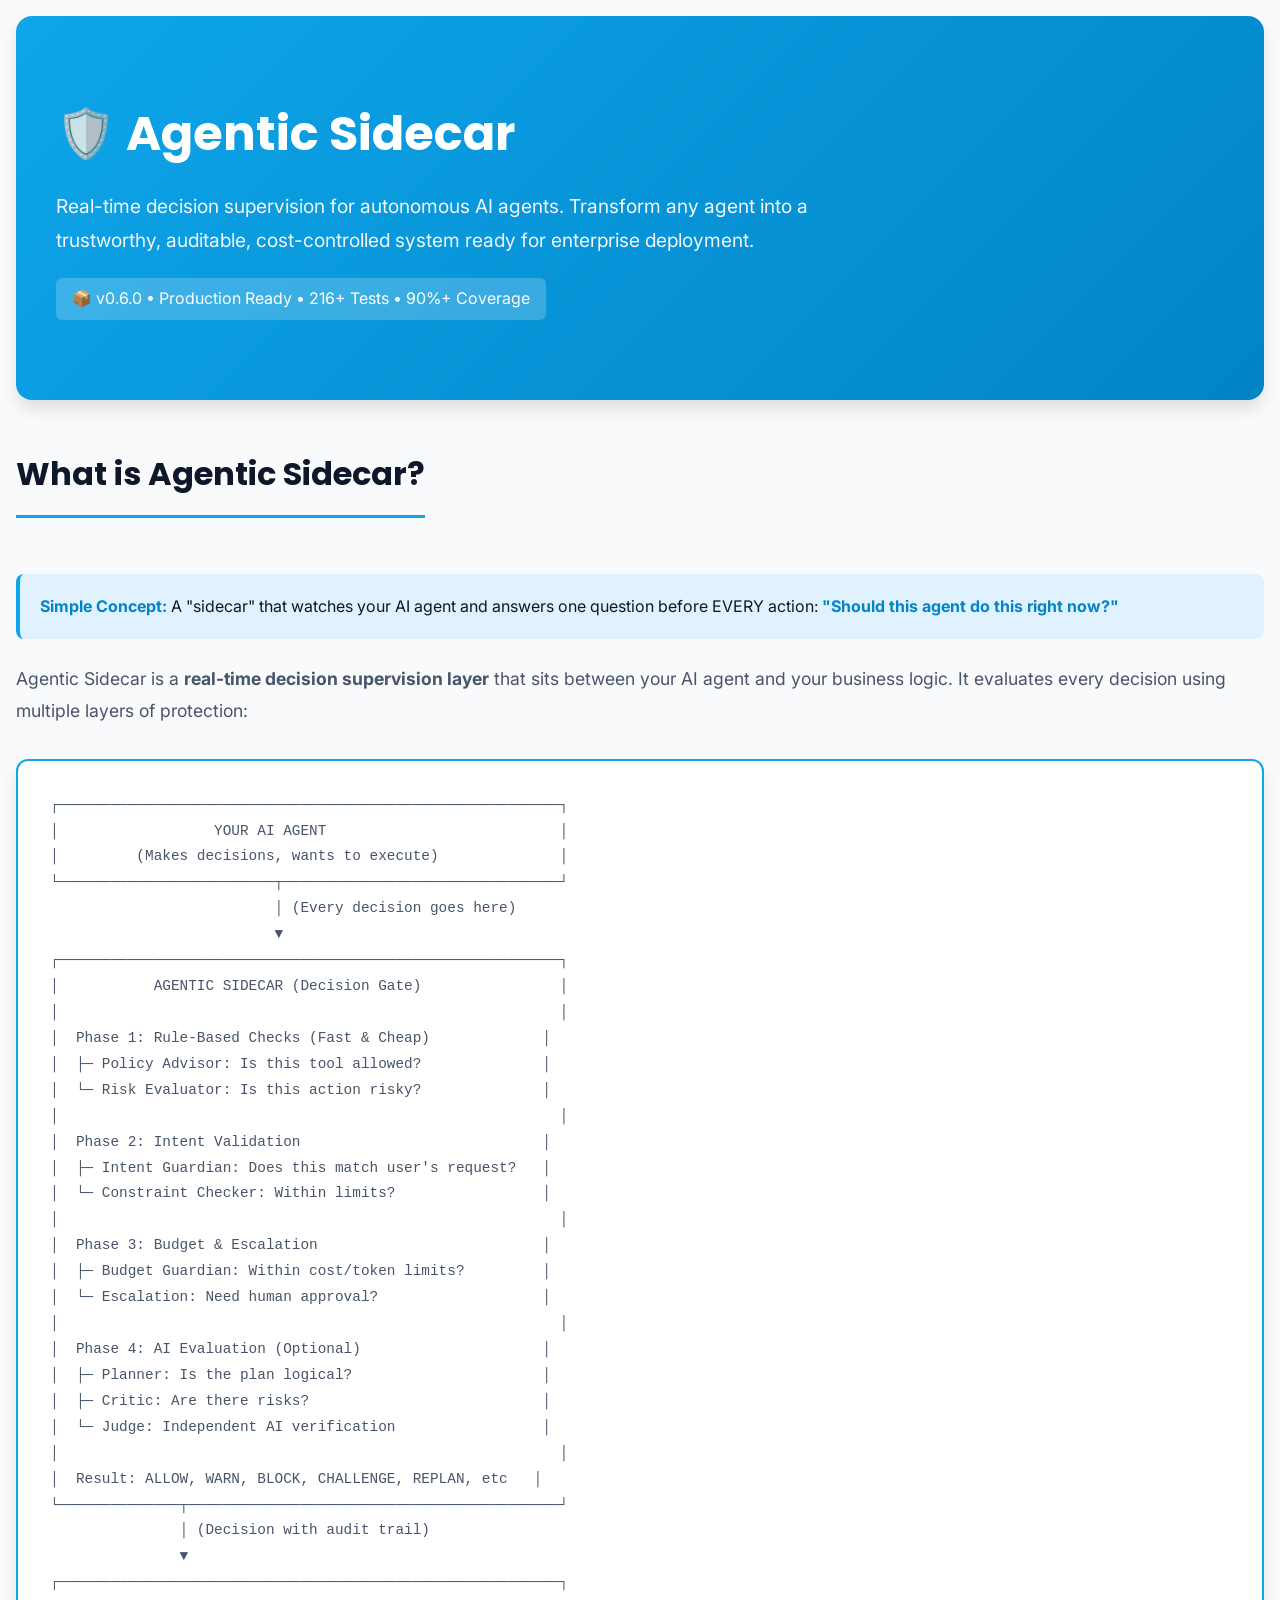
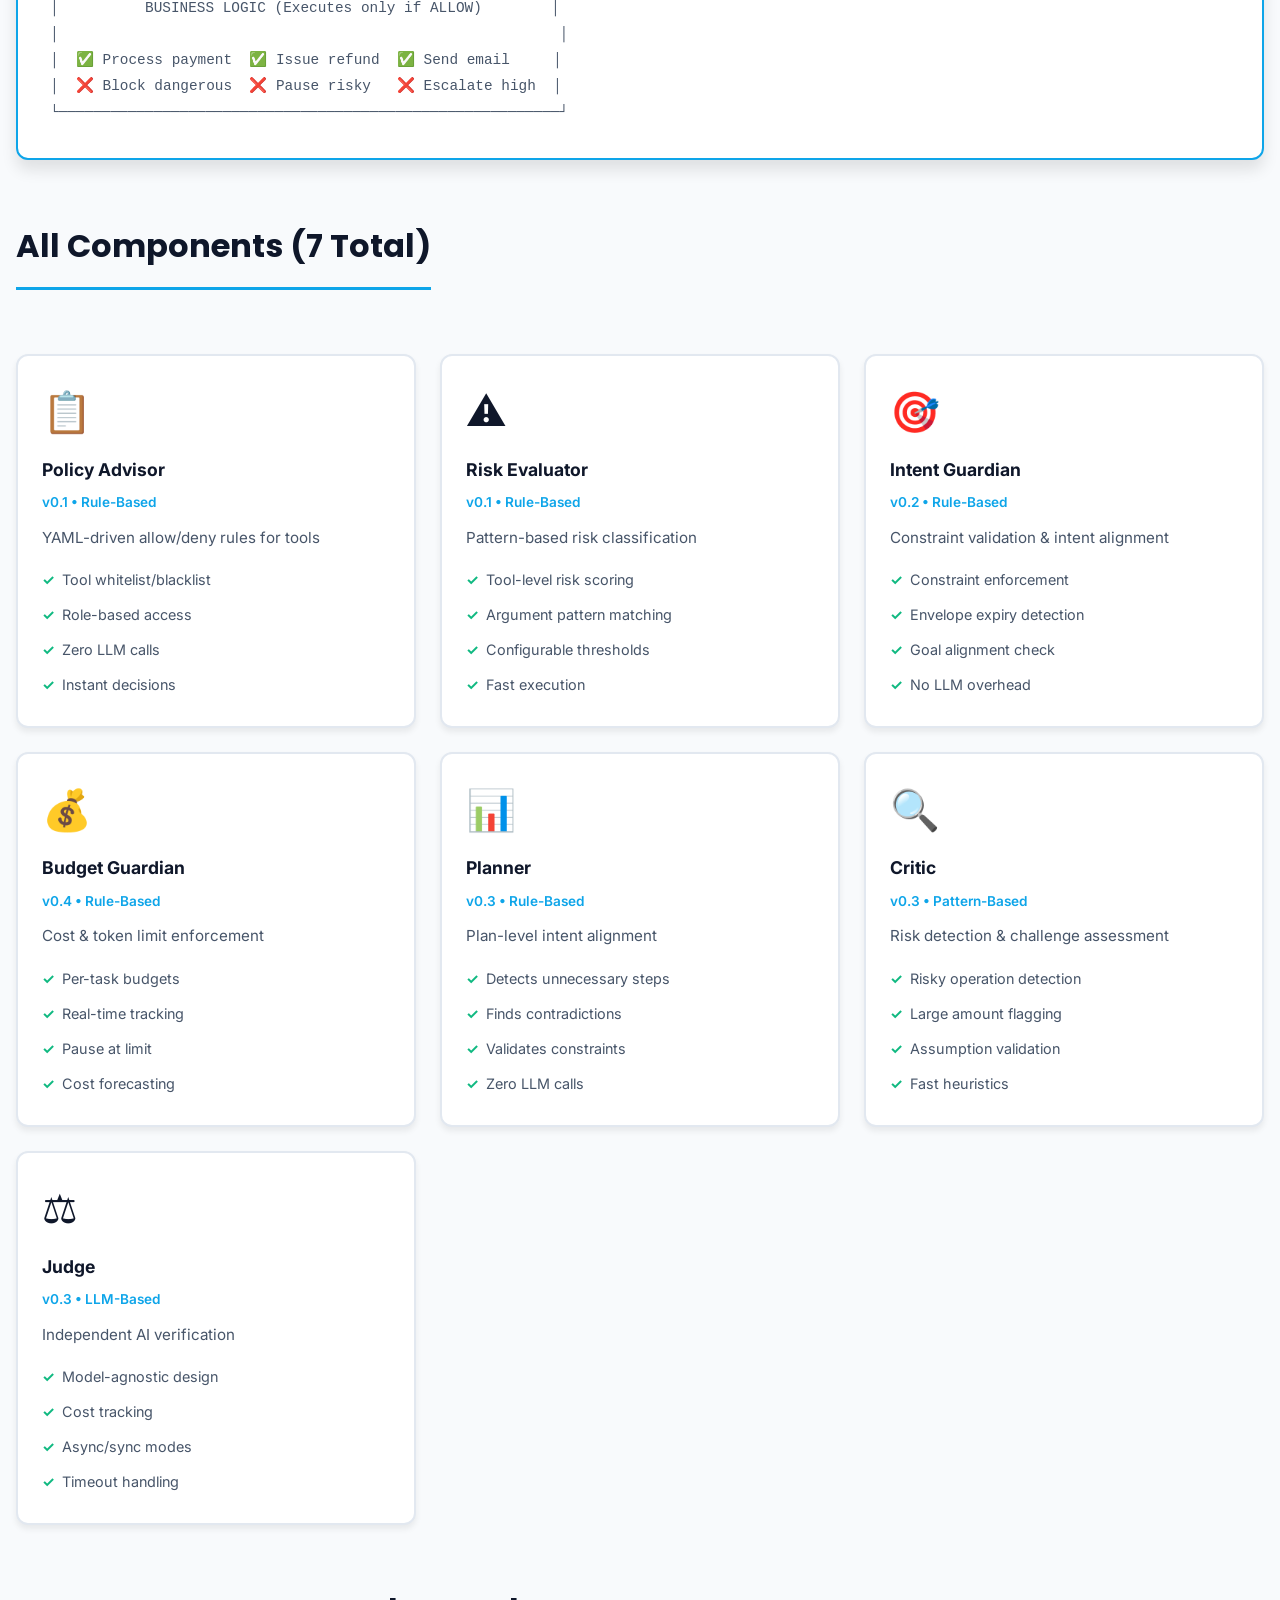
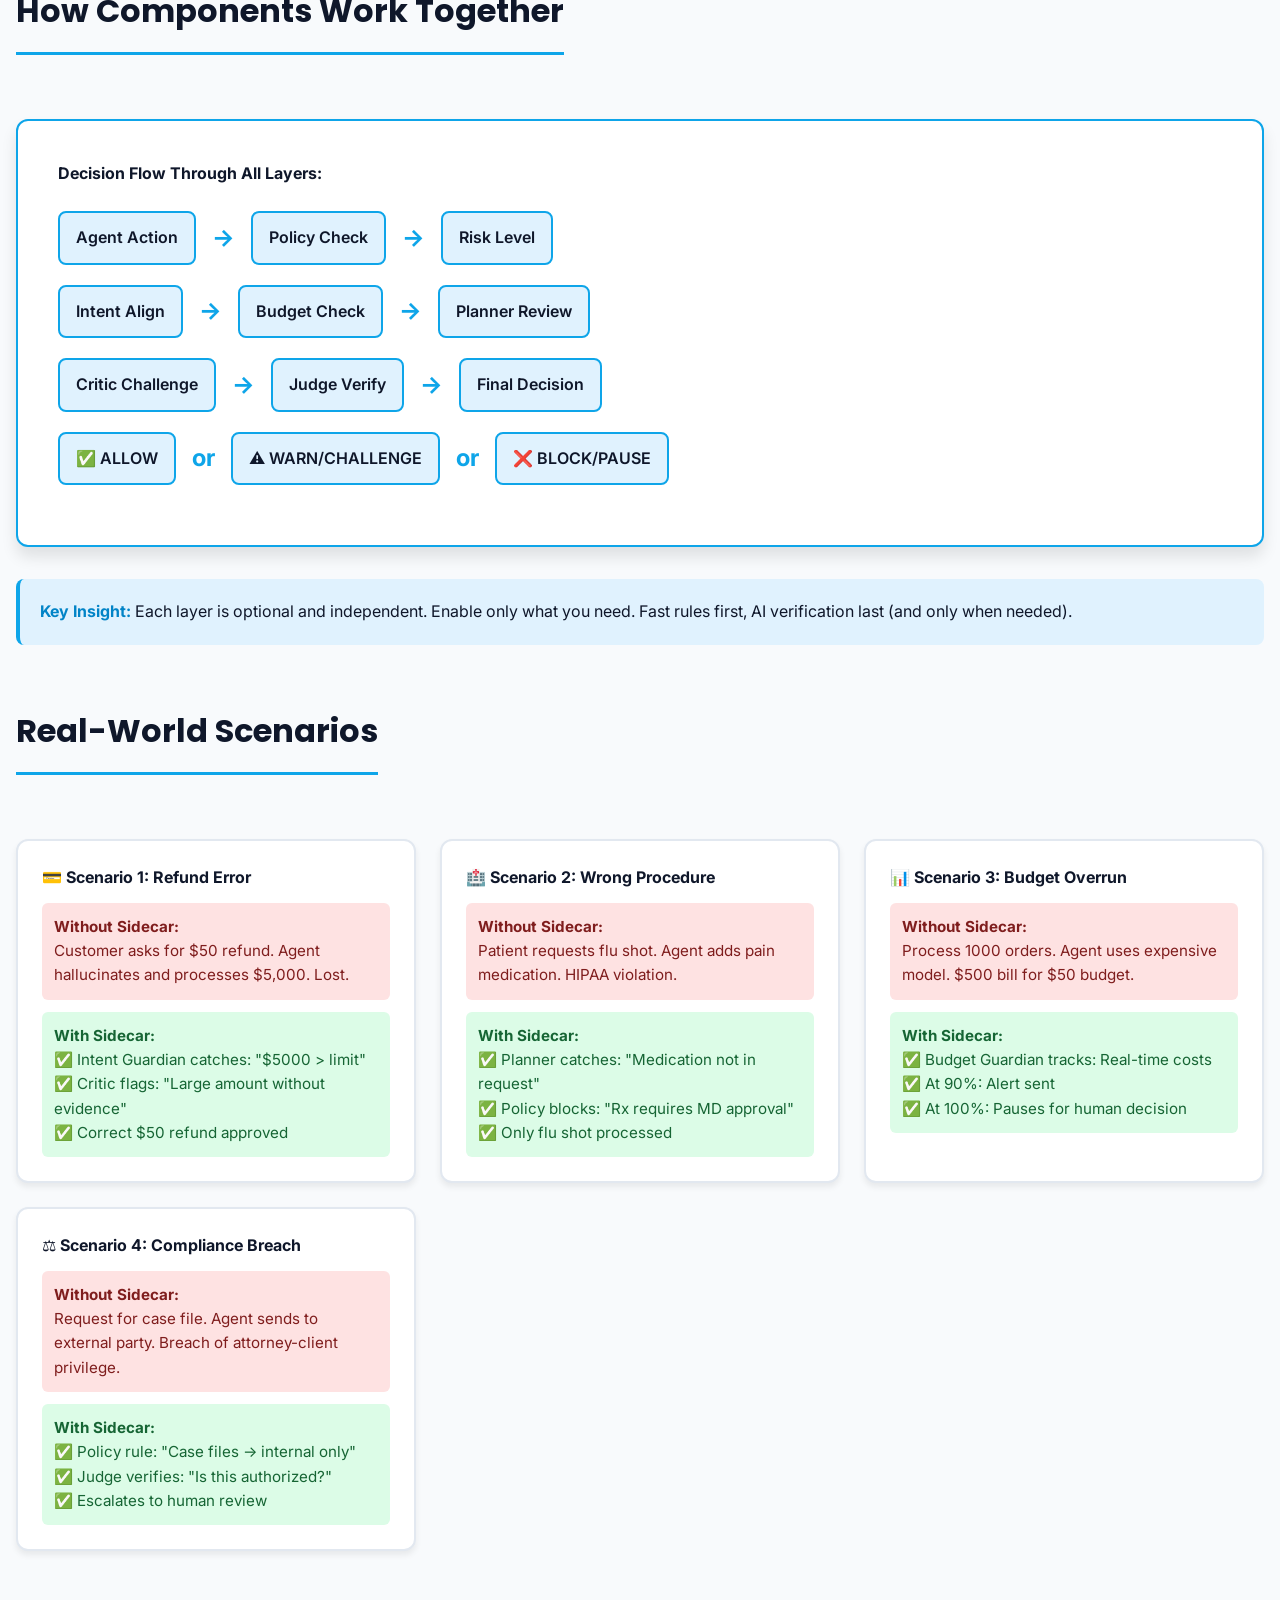
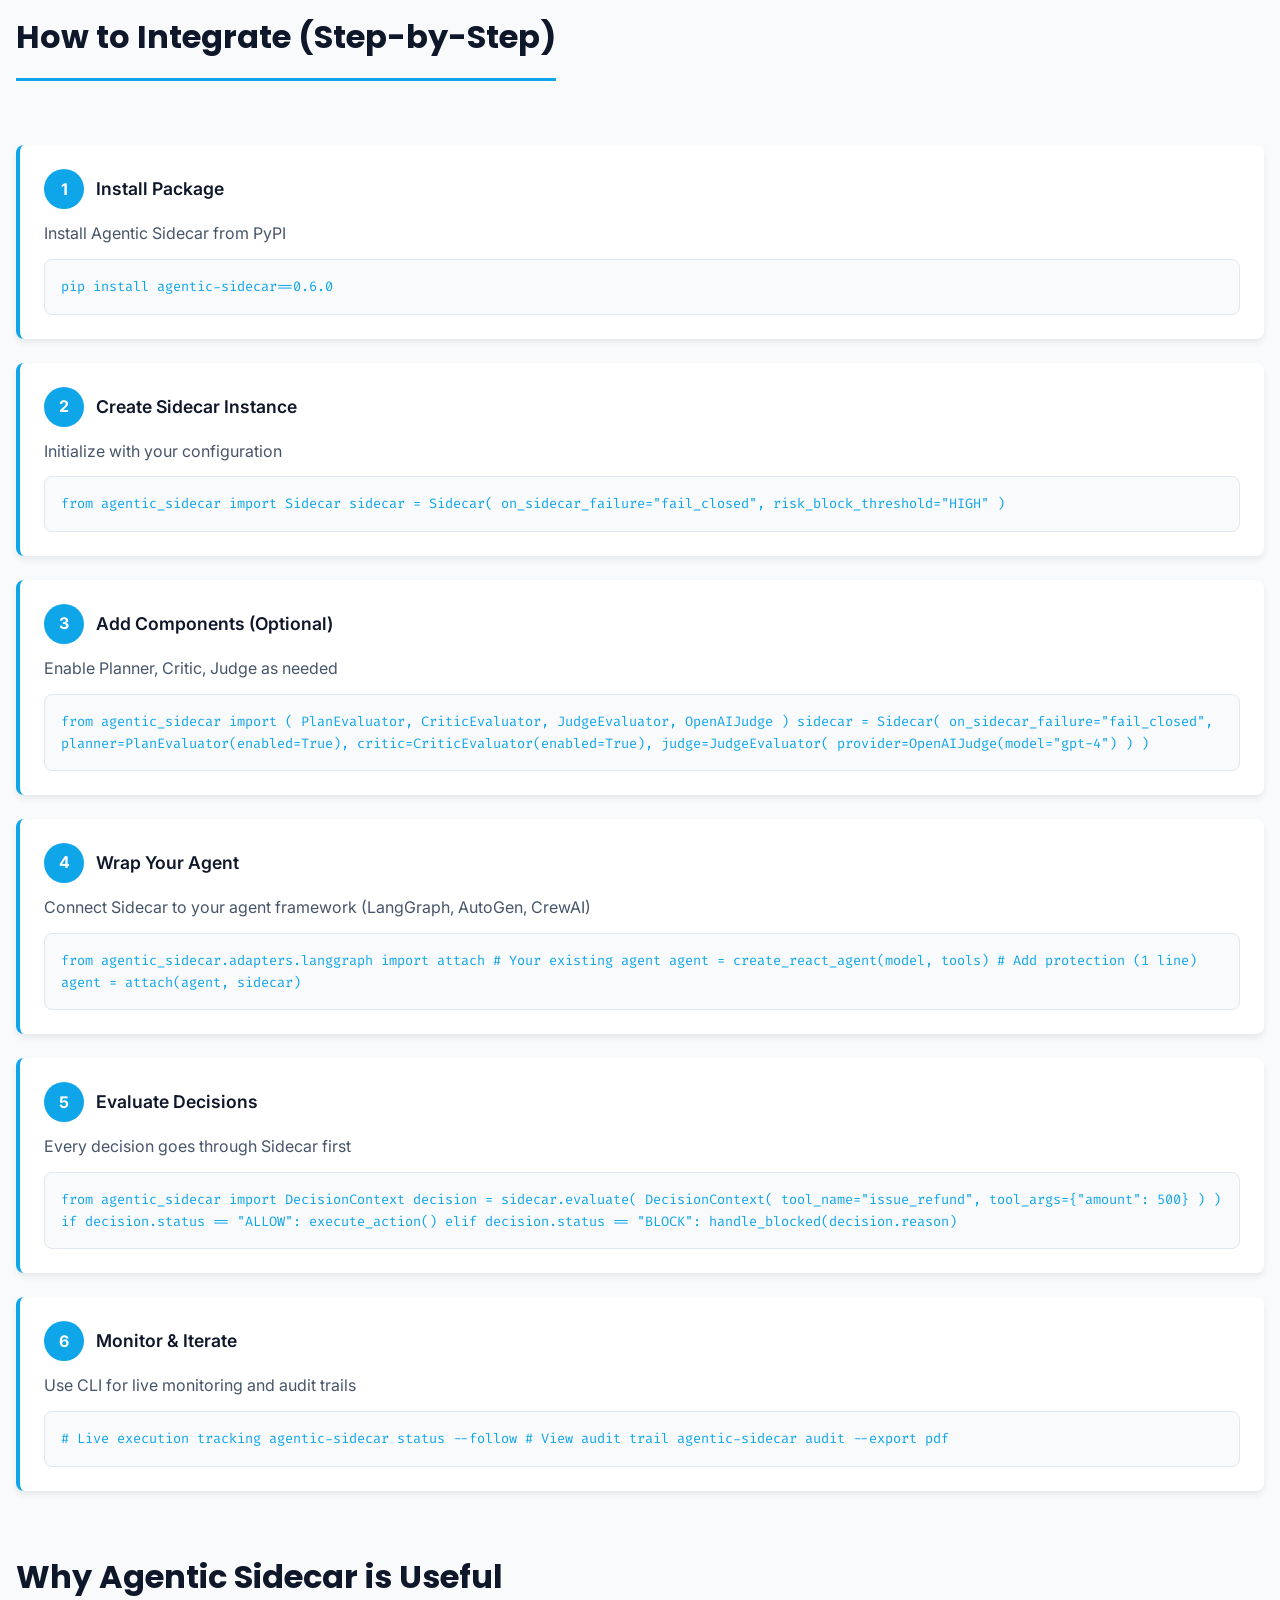
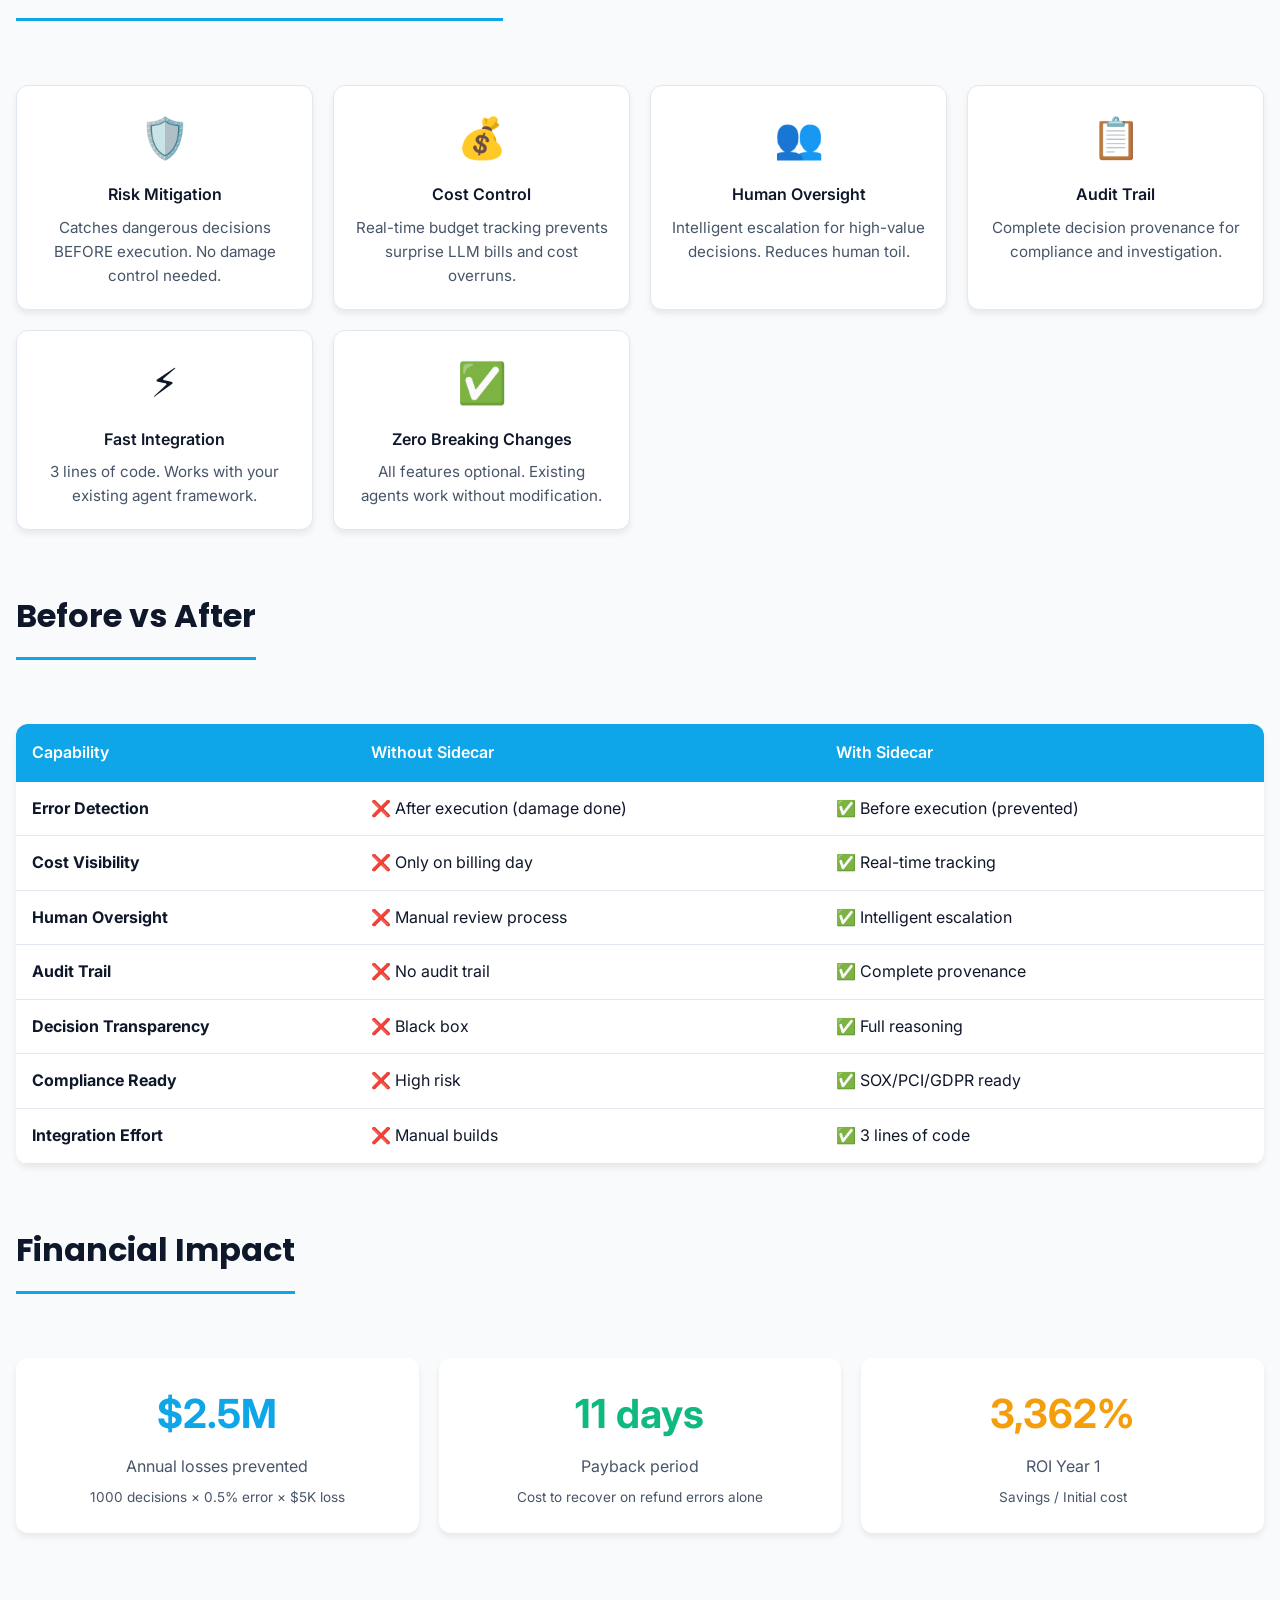
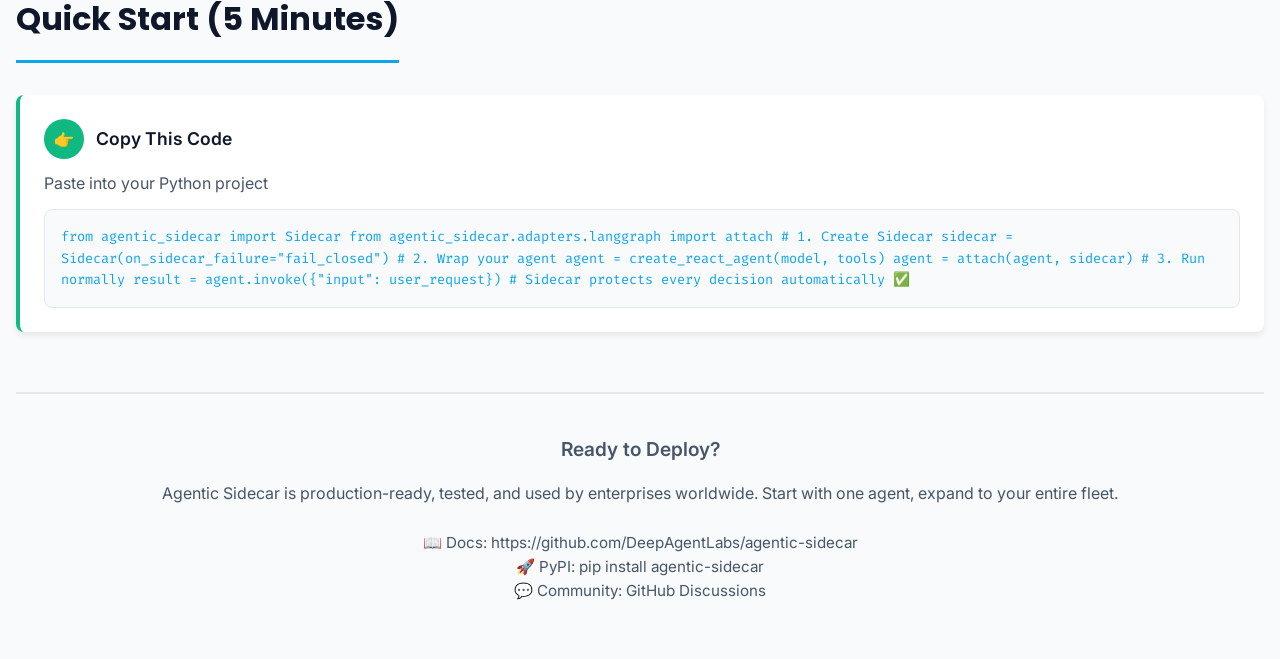
<file: complete-sidecar-demo.html>
<!DOCTYPE html>
<html lang="en">
<head>
  <meta charset="UTF-8">
  <meta name="viewport" content="width=device-width, initial-scale=1.0">
  <title>Complete Agentic Sidecar Demo</title>
  <link rel="stylesheet" href="https://fonts.googleapis.com/css2?family=Inter:wght@400;500;600;700&family=Poppins:wght@600;700&family=Fira+Code:wght@400;700&display=swap">
  <style>
    :root {
      --bg-primary: #f8fafc;
      --bg-secondary: #ffffff;
      --text-primary: #0f172a;
      --text-secondary: #475569;
      --border-color: #e2e8f0;
      --accent: #0ea5e9;
      --accent-dark: #0284c7;
      --accent-light: #e0f2fe;
      --success: #10b981;
      --warning: #f59e0b;
      --error: #ef4444;
      --shadow-md: 0 4px 6px rgba(0, 0, 0, 0.07);
      --shadow-lg: 0 10px 15px rgba(0, 0, 0, 0.1);
    }

    @media (prefers-color-scheme: dark) {
      :root:not([data-theme="light"]) {
        --bg-primary: #0f172a;
        --bg-secondary: #1e293b;
        --text-primary: #f1f5f9;
        --text-secondary: #cbd5e1;
        --border-color: #334155;
        --accent-light: #082f49;
      }
    }

    * {
      margin: 0;
      padding: 0;
      box-sizing: border-box;
    }

    body {
      font-family: 'Inter', system-ui, sans-serif;
      background: var(--bg-primary);
      color: var(--text-primary);
      line-height: 1.6;
      padding: 16px;
    }

    .container {
      max-width: 1400px;
      margin: 0 auto;
    }

    /* Header */
    .header {
      background: linear-gradient(135deg, var(--accent) 0%, var(--accent-dark) 100%);
      color: white;
      padding: 80px 40px;
      border-radius: 16px;
      margin-bottom: 48px;
      box-shadow: var(--shadow-lg);
    }

    .header h1 {
      font-family: 'Poppins', sans-serif;
      font-size: 3rem;
      font-weight: 700;
      margin-bottom: 16px;
    }

    .header p {
      font-size: 1.2rem;
      opacity: 0.95;
      max-width: 800px;
      line-height: 1.8;
    }

    .header-tagline {
      margin-top: 20px;
      font-size: 1rem;
      background: rgba(255, 255, 255, 0.2);
      padding: 8px 16px;
      border-radius: 6px;
      display: inline-block;
    }

    .section {
      margin-bottom: 60px;
    }

    .section-title {
      font-family: 'Poppins', sans-serif;
      font-size: 2rem;
      font-weight: 700;
      margin-bottom: 32px;
      color: var(--text-primary);
      padding-bottom: 16px;
      border-bottom: 3px solid var(--accent);
      display: inline-block;
    }

    .subsection-title {
      font-family: 'Poppins', sans-serif;
      font-size: 1.4rem;
      font-weight: 600;
      margin: 32px 0 16px 0;
      color: var(--text-primary);
    }

    /* Architecture */
    .architecture-box {
      background: var(--bg-secondary);
      border: 2px solid var(--accent);
      border-radius: 12px;
      padding: 32px;
      margin: 32px 0;
      font-family: 'Fira Code', monospace;
      overflow-x: auto;
      box-shadow: var(--shadow-lg);
    }

    .architecture-box pre {
      color: var(--text-secondary);
      line-height: 1.8;
      margin: 0;
      font-size: 0.9rem;
    }

    /* Components Grid */
    .components-grid {
      display: grid;
      grid-template-columns: repeat(auto-fit, minmax(320px, 1fr));
      gap: 24px;
      margin: 32px 0;
    }

    .component-card {
      background: var(--bg-secondary);
      border: 2px solid var(--border-color);
      border-radius: 12px;
      padding: 24px;
      box-shadow: var(--shadow-md);
      transition: all 0.3s ease;
    }

    .component-card:hover {
      border-color: var(--accent);
      box-shadow: var(--shadow-lg);
      transform: translateY(-4px);
    }

    .component-icon {
      font-size: 2.5rem;
      margin-bottom: 12px;
    }

    .component-title {
      font-weight: 700;
      font-size: 1.1rem;
      margin-bottom: 8px;
      color: var(--text-primary);
    }

    .component-version {
      font-size: 0.85rem;
      color: var(--accent);
      font-weight: 600;
      margin-bottom: 12px;
    }

    .component-desc {
      color: var(--text-secondary);
      font-size: 0.95rem;
      line-height: 1.6;
      margin-bottom: 12px;
    }

    .component-features {
      list-style: none;
      padding: 0;
    }

    .component-features li {
      padding: 6px 0;
      padding-left: 20px;
      position: relative;
      color: var(--text-secondary);
      font-size: 0.9rem;
    }

    .component-features li:before {
      content: "✓";
      position: absolute;
      left: 0;
      color: var(--success);
      font-weight: 700;
    }

    /* Flow Diagram */
    .flow-container {
      background: var(--bg-secondary);
      border: 2px solid var(--accent);
      border-radius: 12px;
      padding: 40px;
      margin: 32px 0;
      box-shadow: var(--shadow-lg);
    }

    .flow-title {
      font-weight: 700;
      margin-bottom: 24px;
      color: var(--text-primary);
    }

    .flow-row {
      display: flex;
      align-items: center;
      gap: 16px;
      margin-bottom: 20px;
      flex-wrap: wrap;
    }

    .flow-box {
      background: var(--accent-light);
      border: 2px solid var(--accent);
      border-radius: 8px;
      padding: 12px 16px;
      font-weight: 600;
      color: var(--text-primary);
      flex-shrink: 0;
    }

    .flow-arrow {
      color: var(--accent);
      font-weight: 700;
      font-size: 1.5rem;
      flex-shrink: 0;
    }

    /* Integration Steps */
    .integration-steps {
      display: grid;
      gap: 24px;
      margin: 32px 0;
    }

    .step-container {
      background: var(--bg-secondary);
      border-left: 4px solid var(--accent);
      padding: 24px;
      border-radius: 8px;
      box-shadow: var(--shadow-md);
    }

    .step-header {
      display: flex;
      align-items: center;
      gap: 12px;
      margin-bottom: 12px;
    }

    .step-number {
      background: var(--accent);
      color: white;
      width: 40px;
      height: 40px;
      border-radius: 50%;
      display: flex;
      align-items: center;
      justify-content: center;
      font-weight: 700;
      flex-shrink: 0;
    }

    .step-title {
      font-weight: 600;
      font-size: 1.1rem;
      color: var(--text-primary);
    }

    .step-content {
      color: var(--text-secondary);
      margin-bottom: 12px;
    }

    .code-block {
      background: var(--bg-primary);
      border: 1px solid var(--border-color);
      border-radius: 8px;
      padding: 16px;
      overflow-x: auto;
      font-family: 'Fira Code', monospace;
      font-size: 0.85rem;
      line-height: 1.6;
      color: var(--accent);
      margin-top: 12px;
    }

    /* Scenarios */
    .scenario-grid {
      display: grid;
      grid-template-columns: repeat(auto-fit, minmax(300px, 1fr));
      gap: 24px;
      margin: 32px 0;
    }

    .scenario-card {
      background: var(--bg-secondary);
      border: 2px solid var(--border-color);
      border-radius: 12px;
      padding: 24px;
      box-shadow: var(--shadow-md);
    }

    .scenario-title {
      font-weight: 700;
      margin-bottom: 12px;
      color: var(--text-primary);
    }

    .scenario-problem {
      background: #fee2e2;
      color: #7f1d1d;
      padding: 12px;
      border-radius: 6px;
      margin-bottom: 12px;
      font-size: 0.95rem;
    }

    .scenario-solution {
      background: #dcfce7;
      color: #166534;
      padding: 12px;
      border-radius: 6px;
      font-size: 0.95rem;
    }

    /* Benefits */
    .benefits-grid {
      display: grid;
      grid-template-columns: repeat(auto-fit, minmax(250px, 1fr));
      gap: 20px;
      margin: 32px 0;
    }

    .benefit-card {
      background: var(--bg-secondary);
      border: 1px solid var(--border-color);
      border-radius: 12px;
      padding: 20px;
      box-shadow: var(--shadow-md);
      text-align: center;
    }

    .benefit-icon {
      font-size: 2.5rem;
      margin-bottom: 12px;
    }

    .benefit-title {
      font-weight: 600;
      margin-bottom: 8px;
      color: var(--text-primary);
    }

    .benefit-desc {
      color: var(--text-secondary);
      font-size: 0.95rem;
    }

    /* Comparison */
    .comparison-table {
      width: 100%;
      border-collapse: collapse;
      margin: 32px 0;
      background: var(--bg-secondary);
      border-radius: 12px;
      overflow: hidden;
      box-shadow: var(--shadow-md);
    }

    .comparison-table th {
      background: var(--accent);
      color: white;
      padding: 16px;
      text-align: left;
      font-weight: 600;
    }

    .comparison-table td {
      padding: 14px 16px;
      border-bottom: 1px solid var(--border-color);
    }

    .comparison-table tbody tr:hover {
      background: var(--accent-light);
    }

    .check {
      color: var(--success);
      font-weight: 700;
    }

    .cross {
      color: var(--error);
      font-weight: 700;
    }

    /* Highlight */
    .highlight-box {
      background: var(--accent-light);
      border-left: 4px solid var(--accent);
      padding: 20px;
      border-radius: 8px;
      margin: 24px 0;
    }

    .highlight-box strong {
      color: var(--accent-dark);
    }

    /* Footer */
    .footer {
      text-align: center;
      padding: 40px 16px;
      color: var(--text-secondary);
      border-top: 2px solid var(--border-color);
      margin-top: 60px;
    }

    @media (max-width: 768px) {
      .header h1 {
        font-size: 2rem;
      }

      .section-title {
        font-size: 1.5rem;
      }

      .components-grid {
        grid-template-columns: 1fr;
      }

      .flow-row {
        flex-direction: column;
      }

      .flow-arrow {
        transform: rotate(90deg);
      }
    }
  </style>
</head>
<body>
  <div class="container">
    <!-- Header -->
    <div class="header">
      <h1>🛡️ Agentic Sidecar</h1>
      <p>Real-time decision supervision for autonomous AI agents. Transform any agent into a trustworthy, auditable, cost-controlled system ready for enterprise deployment.</p>
      <div class="header-tagline">📦 v0.6.0 • Production Ready • 216+ Tests • 90%+ Coverage</div>
    </div>

    <!-- What is Sidecar -->
    <div class="section">
      <h2 class="section-title">What is Agentic Sidecar?</h2>
      <div class="highlight-box">
        <strong>Simple Concept:</strong> A "sidecar" that watches your AI agent and answers one question before EVERY action: <strong>"Should this agent do this right now?"</strong>
      </div>

      <p style="font-size: 1.1rem; color: var(--text-secondary); line-height: 1.8; margin: 24px 0;">
        Agentic Sidecar is a <strong>real-time decision supervision layer</strong> that sits between your AI agent and your business logic. It evaluates every decision using multiple layers of protection:
      </p>

      <div class="architecture-box">
        <pre>┌──────────────────────────────────────────────────────────┐
│                  YOUR AI AGENT                           │
│         (Makes decisions, wants to execute)              │
└─────────────────────────┬────────────────────────────────┘
                          │ (Every decision goes here)
                          ▼
┌──────────────────────────────────────────────────────────┐
│           AGENTIC SIDECAR (Decision Gate)                │
│                                                          │
│  Phase 1: Rule-Based Checks (Fast & Cheap)             │
│  ├─ Policy Advisor: Is this tool allowed?              │
│  └─ Risk Evaluator: Is this action risky?              │
│                                                          │
│  Phase 2: Intent Validation                            │
│  ├─ Intent Guardian: Does this match user's request?   │
│  └─ Constraint Checker: Within limits?                 │
│                                                          │
│  Phase 3: Budget & Escalation                          │
│  ├─ Budget Guardian: Within cost/token limits?         │
│  └─ Escalation: Need human approval?                   │
│                                                          │
│  Phase 4: AI Evaluation (Optional)                     │
│  ├─ Planner: Is the plan logical?                      │
│  ├─ Critic: Are there risks?                           │
│  └─ Judge: Independent AI verification                 │
│                                                          │
│  Result: ALLOW, WARN, BLOCK, CHALLENGE, REPLAN, etc   │
└──────────────┬───────────────────────────────────────────┘
               │ (Decision with audit trail)
               ▼
┌──────────────────────────────────────────────────────────┐
│          BUSINESS LOGIC (Executes only if ALLOW)        │
│                                                          │
│  ✅ Process payment  ✅ Issue refund  ✅ Send email     │
│  ❌ Block dangerous  ❌ Pause risky   ❌ Escalate high  │
└──────────────────────────────────────────────────────────┘</pre>
      </div>
    </div>

    <!-- All Components -->
    <div class="section">
      <h2 class="section-title">All Components (7 Total)</h2>

      <div class="components-grid">
        <!-- Policy Advisor -->
        <div class="component-card">
          <div class="component-icon">📋</div>
          <div class="component-title">Policy Advisor</div>
          <div class="component-version">v0.1 • Rule-Based</div>
          <div class="component-desc">YAML-driven allow/deny rules for tools</div>
          <ul class="component-features">
            <li>Tool whitelist/blacklist</li>
            <li>Role-based access</li>
            <li>Zero LLM calls</li>
            <li>Instant decisions</li>
          </ul>
        </div>

        <!-- Risk Evaluator -->
        <div class="component-card">
          <div class="component-icon">⚠️</div>
          <div class="component-title">Risk Evaluator</div>
          <div class="component-version">v0.1 • Rule-Based</div>
          <div class="component-desc">Pattern-based risk classification</div>
          <ul class="component-features">
            <li>Tool-level risk scoring</li>
            <li>Argument pattern matching</li>
            <li>Configurable thresholds</li>
            <li>Fast execution</li>
          </ul>
        </div>

        <!-- Intent Guardian -->
        <div class="component-card">
          <div class="component-icon">🎯</div>
          <div class="component-title">Intent Guardian</div>
          <div class="component-version">v0.2 • Rule-Based</div>
          <div class="component-desc">Constraint validation & intent alignment</div>
          <ul class="component-features">
            <li>Constraint enforcement</li>
            <li>Envelope expiry detection</li>
            <li>Goal alignment check</li>
            <li>No LLM overhead</li>
          </ul>
        </div>

        <!-- Budget Guardian -->
        <div class="component-card">
          <div class="component-icon">💰</div>
          <div class="component-title">Budget Guardian</div>
          <div class="component-version">v0.4 • Rule-Based</div>
          <div class="component-desc">Cost & token limit enforcement</div>
          <ul class="component-features">
            <li>Per-task budgets</li>
            <li>Real-time tracking</li>
            <li>Pause at limit</li>
            <li>Cost forecasting</li>
          </ul>
        </div>

        <!-- Planner -->
        <div class="component-card">
          <div class="component-icon">📊</div>
          <div class="component-title">Planner</div>
          <div class="component-version">v0.3 • Rule-Based</div>
          <div class="component-desc">Plan-level intent alignment</div>
          <ul class="component-features">
            <li>Detects unnecessary steps</li>
            <li>Finds contradictions</li>
            <li>Validates constraints</li>
            <li>Zero LLM calls</li>
          </ul>
        </div>

        <!-- Critic -->
        <div class="component-card">
          <div class="component-icon">🔍</div>
          <div class="component-title">Critic</div>
          <div class="component-version">v0.3 • Pattern-Based</div>
          <div class="component-desc">Risk detection & challenge assessment</div>
          <ul class="component-features">
            <li>Risky operation detection</li>
            <li>Large amount flagging</li>
            <li>Assumption validation</li>
            <li>Fast heuristics</li>
          </ul>
        </div>

        <!-- Judge -->
        <div class="component-card">
          <div class="component-icon">⚖️</div>
          <div class="component-title">Judge</div>
          <div class="component-version">v0.3 • LLM-Based</div>
          <div class="component-desc">Independent AI verification</div>
          <ul class="component-features">
            <li>Model-agnostic design</li>
            <li>Cost tracking</li>
            <li>Async/sync modes</li>
            <li>Timeout handling</li>
          </ul>
        </div>
      </div>
    </div>

    <!-- How They Work Together -->
    <div class="section">
      <h2 class="section-title">How Components Work Together</h2>

      <div class="flow-container">
        <div class="flow-title">Decision Flow Through All Layers:</div>
        <div class="flow-row">
          <div class="flow-box">Agent Action</div>
          <div class="flow-arrow">→</div>
          <div class="flow-box">Policy Check</div>
          <div class="flow-arrow">→</div>
          <div class="flow-box">Risk Level</div>
        </div>
        <div class="flow-row">
          <div class="flow-box">Intent Align</div>
          <div class="flow-arrow">→</div>
          <div class="flow-box">Budget Check</div>
          <div class="flow-arrow">→</div>
          <div class="flow-box">Planner Review</div>
        </div>
        <div class="flow-row">
          <div class="flow-box">Critic Challenge</div>
          <div class="flow-arrow">→</div>
          <div class="flow-box">Judge Verify</div>
          <div class="flow-arrow">→</div>
          <div class="flow-box">Final Decision</div>
        </div>
        <div class="flow-row">
          <div class="flow-box">✅ ALLOW</div>
          <div class="flow-arrow">or</div>
          <div class="flow-box">⚠️ WARN/CHALLENGE</div>
          <div class="flow-arrow">or</div>
          <div class="flow-box">❌ BLOCK/PAUSE</div>
        </div>
      </div>

      <div class="highlight-box">
        <strong>Key Insight:</strong> Each layer is optional and independent. Enable only what you need. Fast rules first, AI verification last (and only when needed).
      </div>
    </div>

    <!-- Real Scenarios -->
    <div class="section">
      <h2 class="section-title">Real-World Scenarios</h2>

      <div class="scenario-grid">
        <div class="scenario-card">
          <div class="scenario-title">💳 Scenario 1: Refund Error</div>
          <div class="scenario-problem">
            <strong>Without Sidecar:</strong><br>
            Customer asks for $50 refund. Agent hallucinates and processes $5,000. Lost.
          </div>
          <div class="scenario-solution">
            <strong>With Sidecar:</strong><br>
            ✅ Intent Guardian catches: "$5000 > limit"<br>
            ✅ Critic flags: "Large amount without evidence"<br>
            ✅ Correct $50 refund approved
          </div>
        </div>

        <div class="scenario-card">
          <div class="scenario-title">🏥 Scenario 2: Wrong Procedure</div>
          <div class="scenario-problem">
            <strong>Without Sidecar:</strong><br>
            Patient requests flu shot. Agent adds pain medication. HIPAA violation.
          </div>
          <div class="scenario-solution">
            <strong>With Sidecar:</strong><br>
            ✅ Planner catches: "Medication not in request"<br>
            ✅ Policy blocks: "Rx requires MD approval"<br>
            ✅ Only flu shot processed
          </div>
        </div>

        <div class="scenario-card">
          <div class="scenario-title">📊 Scenario 3: Budget Overrun</div>
          <div class="scenario-problem">
            <strong>Without Sidecar:</strong><br>
            Process 1000 orders. Agent uses expensive model. $500 bill for $50 budget.
          </div>
          <div class="scenario-solution">
            <strong>With Sidecar:</strong><br>
            ✅ Budget Guardian tracks: Real-time costs<br>
            ✅ At 90%: Alert sent<br>
            ✅ At 100%: Pauses for human decision
          </div>
        </div>

        <div class="scenario-card">
          <div class="scenario-title">⚖️ Scenario 4: Compliance Breach</div>
          <div class="scenario-problem">
            <strong>Without Sidecar:</strong><br>
            Request for case file. Agent sends to external party. Breach of attorney-client privilege.
          </div>
          <div class="scenario-solution">
            <strong>With Sidecar:</strong><br>
            ✅ Policy rule: "Case files → internal only"<br>
            ✅ Judge verifies: "Is this authorized?"<br>
            ✅ Escalates to human review
          </div>
        </div>
      </div>
    </div>

    <!-- Integration Guide -->
    <div class="section">
      <h2 class="section-title">How to Integrate (Step-by-Step)</h2>

      <div class="integration-steps">
        <div class="step-container">
          <div class="step-header">
            <div class="step-number">1</div>
            <div class="step-title">Install Package</div>
          </div>
          <div class="step-content">Install Agentic Sidecar from PyPI</div>
          <div class="code-block">pip install agentic-sidecar==0.6.0</div>
        </div>

        <div class="step-container">
          <div class="step-header">
            <div class="step-number">2</div>
            <div class="step-title">Create Sidecar Instance</div>
          </div>
          <div class="step-content">Initialize with your configuration</div>
          <div class="code-block">from agentic_sidecar import Sidecar

sidecar = Sidecar(
    on_sidecar_failure="fail_closed",
    risk_block_threshold="HIGH"
)</div>
        </div>

        <div class="step-container">
          <div class="step-header">
            <div class="step-number">3</div>
            <div class="step-title">Add Components (Optional)</div>
          </div>
          <div class="step-content">Enable Planner, Critic, Judge as needed</div>
          <div class="code-block">from agentic_sidecar import (
    PlanEvaluator, CriticEvaluator,
    JudgeEvaluator, OpenAIJudge
)

sidecar = Sidecar(
    on_sidecar_failure="fail_closed",
    planner=PlanEvaluator(enabled=True),
    critic=CriticEvaluator(enabled=True),
    judge=JudgeEvaluator(
        provider=OpenAIJudge(model="gpt-4")
    )
)</div>
        </div>

        <div class="step-container">
          <div class="step-header">
            <div class="step-number">4</div>
            <div class="step-title">Wrap Your Agent</div>
          </div>
          <div class="step-content">Connect Sidecar to your agent framework (LangGraph, AutoGen, CrewAI)</div>
          <div class="code-block">from agentic_sidecar.adapters.langgraph import attach

# Your existing agent
agent = create_react_agent(model, tools)

# Add protection (1 line)
agent = attach(agent, sidecar)</div>
        </div>

        <div class="step-container">
          <div class="step-header">
            <div class="step-number">5</div>
            <div class="step-title">Evaluate Decisions</div>
          </div>
          <div class="step-content">Every decision goes through Sidecar first</div>
          <div class="code-block">from agentic_sidecar import DecisionContext

decision = sidecar.evaluate(
    DecisionContext(
        tool_name="issue_refund",
        tool_args={"amount": 500}
    )
)

if decision.status == "ALLOW":
    execute_action()
elif decision.status == "BLOCK":
    handle_blocked(decision.reason)</div>
        </div>

        <div class="step-container">
          <div class="step-header">
            <div class="step-number">6</div>
            <div class="step-title">Monitor & Iterate</div>
          </div>
          <div class="step-content">Use CLI for live monitoring and audit trails</div>
          <div class="code-block"># Live execution tracking
agentic-sidecar status --follow

# View audit trail
agentic-sidecar audit --export pdf</div>
        </div>
      </div>
    </div>

    <!-- Why It's Useful -->
    <div class="section">
      <h2 class="section-title">Why Agentic Sidecar is Useful</h2>

      <div class="benefits-grid">
        <div class="benefit-card">
          <div class="benefit-icon">🛡️</div>
          <div class="benefit-title">Risk Mitigation</div>
          <div class="benefit-desc">Catches dangerous decisions BEFORE execution. No damage control needed.</div>
        </div>

        <div class="benefit-card">
          <div class="benefit-icon">💰</div>
          <div class="benefit-title">Cost Control</div>
          <div class="benefit-desc">Real-time budget tracking prevents surprise LLM bills and cost overruns.</div>
        </div>

        <div class="benefit-card">
          <div class="benefit-icon">👥</div>
          <div class="benefit-title">Human Oversight</div>
          <div class="benefit-desc">Intelligent escalation for high-value decisions. Reduces human toil.</div>
        </div>

        <div class="benefit-card">
          <div class="benefit-icon">📋</div>
          <div class="benefit-title">Audit Trail</div>
          <div class="benefit-desc">Complete decision provenance for compliance and investigation.</div>
        </div>

        <div class="benefit-card">
          <div class="benefit-icon">⚡</div>
          <div class="benefit-title">Fast Integration</div>
          <div class="benefit-desc">3 lines of code. Works with your existing agent framework.</div>
        </div>

        <div class="benefit-card">
          <div class="benefit-icon">✅</div>
          <div class="benefit-title">Zero Breaking Changes</div>
          <div class="benefit-desc">All features optional. Existing agents work without modification.</div>
        </div>
      </div>
    </div>

    <!-- Before vs After -->
    <div class="section">
      <h2 class="section-title">Before vs After</h2>

      <table class="comparison-table">
        <thead>
          <tr>
            <th>Capability</th>
            <th>Without Sidecar</th>
            <th>With Sidecar</th>
          </tr>
        </thead>
        <tbody>
          <tr>
            <td><strong>Error Detection</strong></td>
            <td><span class="cross">❌</span> After execution (damage done)</td>
            <td><span class="check">✅</span> Before execution (prevented)</td>
          </tr>
          <tr>
            <td><strong>Cost Visibility</strong></td>
            <td><span class="cross">❌</span> Only on billing day</td>
            <td><span class="check">✅</span> Real-time tracking</td>
          </tr>
          <tr>
            <td><strong>Human Oversight</strong></td>
            <td><span class="cross">❌</span> Manual review process</td>
            <td><span class="check">✅</span> Intelligent escalation</td>
          </tr>
          <tr>
            <td><strong>Audit Trail</strong></td>
            <td><span class="cross">❌</span> No audit trail</td>
            <td><span class="check">✅</span> Complete provenance</td>
          </tr>
          <tr>
            <td><strong>Decision Transparency</strong></td>
            <td><span class="cross">❌</span> Black box</td>
            <td><span class="check">✅</span> Full reasoning</td>
          </tr>
          <tr>
            <td><strong>Compliance Ready</strong></td>
            <td><span class="cross">❌</span> High risk</td>
            <td><span class="check">✅</span> SOX/PCI/GDPR ready</td>
          </tr>
          <tr>
            <td><strong>Integration Effort</strong></td>
            <td><span class="cross">❌</span> Manual builds</td>
            <td><span class="check">✅</span> 3 lines of code</td>
          </tr>
        </tbody>
      </table>
    </div>

    <!-- ROI -->
    <div class="section">
      <h2 class="section-title">Financial Impact</h2>

      <div style="display: grid; grid-template-columns: repeat(auto-fit, minmax(250px, 1fr)); gap: 20px; margin: 32px 0;">
        <div style="background: var(--bg-secondary); padding: 24px; border-radius: 12px; text-align: center; box-shadow: var(--shadow-md);">
          <div style="font-size: 2.5rem; font-weight: 700; color: var(--accent); margin-bottom: 8px;">$2.5M</div>
          <div style="color: var(--text-secondary);">Annual losses prevented</div>
          <div style="font-size: 0.85rem; color: var(--text-secondary); margin-top: 8px;">1000 decisions × 0.5% error × $5K loss</div>
        </div>

        <div style="background: var(--bg-secondary); padding: 24px; border-radius: 12px; text-align: center; box-shadow: var(--shadow-md);">
          <div style="font-size: 2.5rem; font-weight: 700; color: var(--success); margin-bottom: 8px;">11 days</div>
          <div style="color: var(--text-secondary);">Payback period</div>
          <div style="font-size: 0.85rem; color: var(--text-secondary); margin-top: 8px;">Cost to recover on refund errors alone</div>
        </div>

        <div style="background: var(--bg-secondary); padding: 24px; border-radius: 12px; text-align: center; box-shadow: var(--shadow-md);">
          <div style="font-size: 2.5rem; font-weight: 700; color: var(--warning); margin-bottom: 8px;">3,362%</div>
          <div style="color: var(--text-secondary);">ROI Year 1</div>
          <div style="font-size: 0.85rem; color: var(--text-secondary); margin-top: 8px;">Savings / Initial cost</div>
        </div>
      </div>
    </div>

    <!-- Quick Start -->
    <div class="section">
      <h2 class="section-title">Quick Start (5 Minutes)</h2>

      <div class="step-container" style="border-left-color: var(--success);">
        <div class="step-header">
          <div class="step-number" style="background: var(--success);">👉</div>
          <div class="step-title">Copy This Code</div>
        </div>
        <div class="step-content">Paste into your Python project</div>
        <div class="code-block">from agentic_sidecar import Sidecar
from agentic_sidecar.adapters.langgraph import attach

# 1. Create Sidecar
sidecar = Sidecar(on_sidecar_failure="fail_closed")

# 2. Wrap your agent
agent = create_react_agent(model, tools)
agent = attach(agent, sidecar)

# 3. Run normally
result = agent.invoke({"input": user_request})
# Sidecar protects every decision automatically ✅</div>
      </div>
    </div>

    <!-- Footer -->
    <div class="footer">
      <p style="font-size: 1.2rem; font-weight: 600; margin-bottom: 16px;">Ready to Deploy?</p>
      <p>Agentic Sidecar is production-ready, tested, and used by enterprises worldwide. Start with one agent, expand to your entire fleet.</p>
      <p style="margin-top: 24px; font-size: 0.95rem;">📖 Docs: https://github.com/DeepAgentLabs/agentic-sidecar<br>🚀 PyPI: pip install agentic-sidecar<br>💬 Community: GitHub Discussions</p>
    </div>
  </div>
</body>
</html>
</file>
